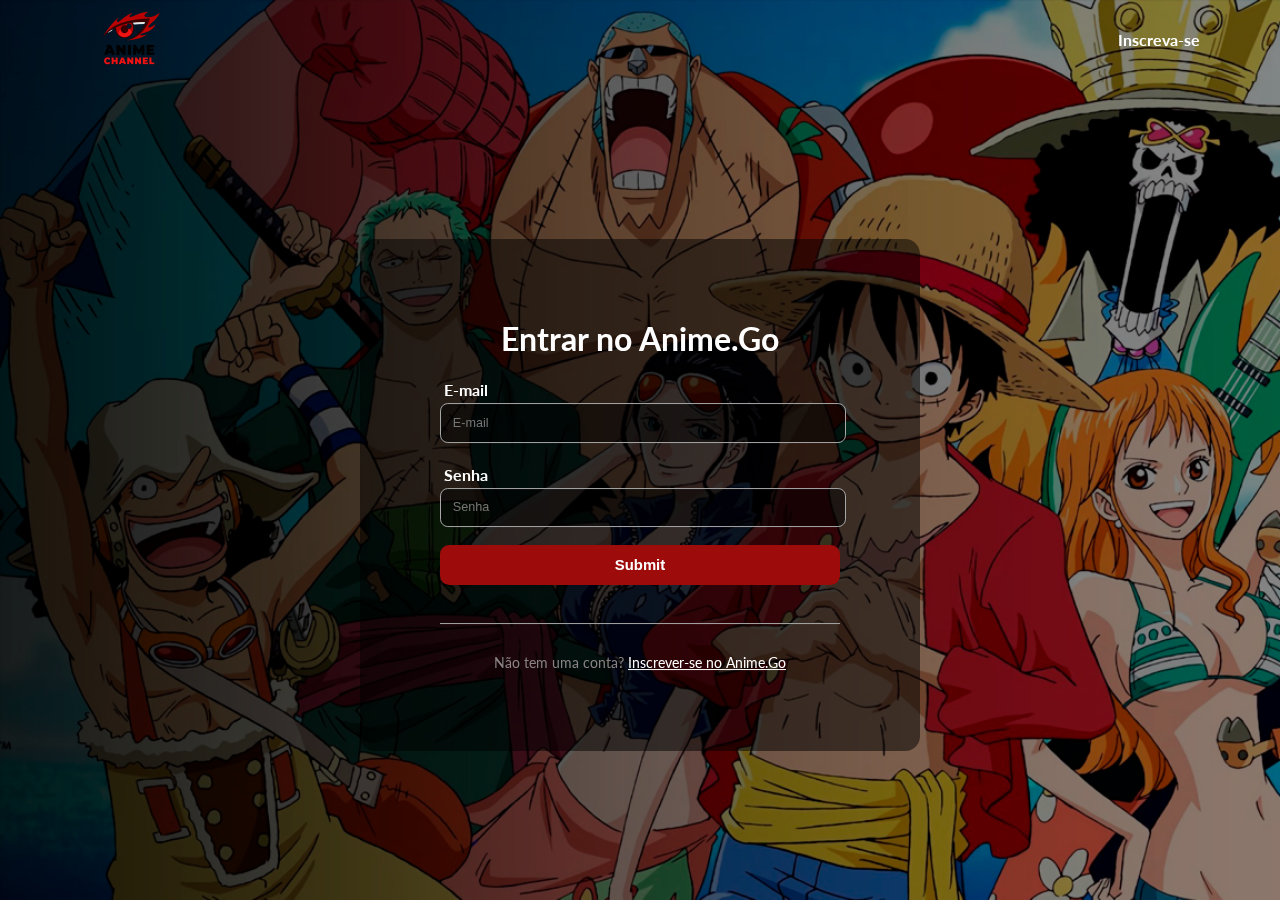
<file: index.html>
<!DOCTYPE html>
<html lang="pt-br">
<head>
    <meta charset="UTF-8">
    <meta name="viewport" content="width=device-width, initial-scale=1.0">
    <link rel="preconnect" href="https://fonts.googleapis.com">
    <link rel="preconnect" href="https://fonts.gstatic.com" crossorigin>
    <link href="https://fonts.googleapis.com/css2?family=Lato:wght@900&display=swap" rel="stylesheet">
    <link rel="stylesheet" href="navigation/assets/css/login-cadastro.css">
    <title>Login - Anime.Go</title>
</head>
<body>
    <div class="fundo-login">
        <div class="navbar">
            <div class="logo"><img src="navigation/assets/css/imagens/anime-logo.png" alt=""></div>
            <ul>
                <li><a href="navigation/cadastro.html">Inscreva-se</a></li>  
        </div>
    </div>

    <div id="navbar">

        <div class="titulo-navbar"><h1>Anime.Go</h1></div>
        
        <ul type="none" >
            <li class="inscrevase-navbar"><a style="color: white; text-decoration: none;" href="navigation/cadastro.php">Inscreva-se</a></li>
        </ul>

    </div>

    <div id="tela-login">

        <form action="navigation/login.php">

            <h1 class="titulo-login">Entrar no Anime.Go</h1>
            <br>

            <div class="email-login">E-mail </div>
                <input class="input-tela-login" type="text" id="email" name="email" placeholder="E-mail">
                <br><br>

            <div class="senha-login">Senha</div>
                <input class="input-tela-login" type="password" id="senha" name="senha" placeholder="Senha">
                <br><br>

            <input class="botao-tela-login" type="submit" href="navigation/home.html"></input>
            <br><br>
            <hr>

            <div class="inscrevase">
                <p>Não tem uma conta? <a style="color: white;" href="navigation/cadastro.php"> Inscrever-se no Anime.Go</a> </p>
            </div>

        </form>

    </div>
</body>
</html>
</file>
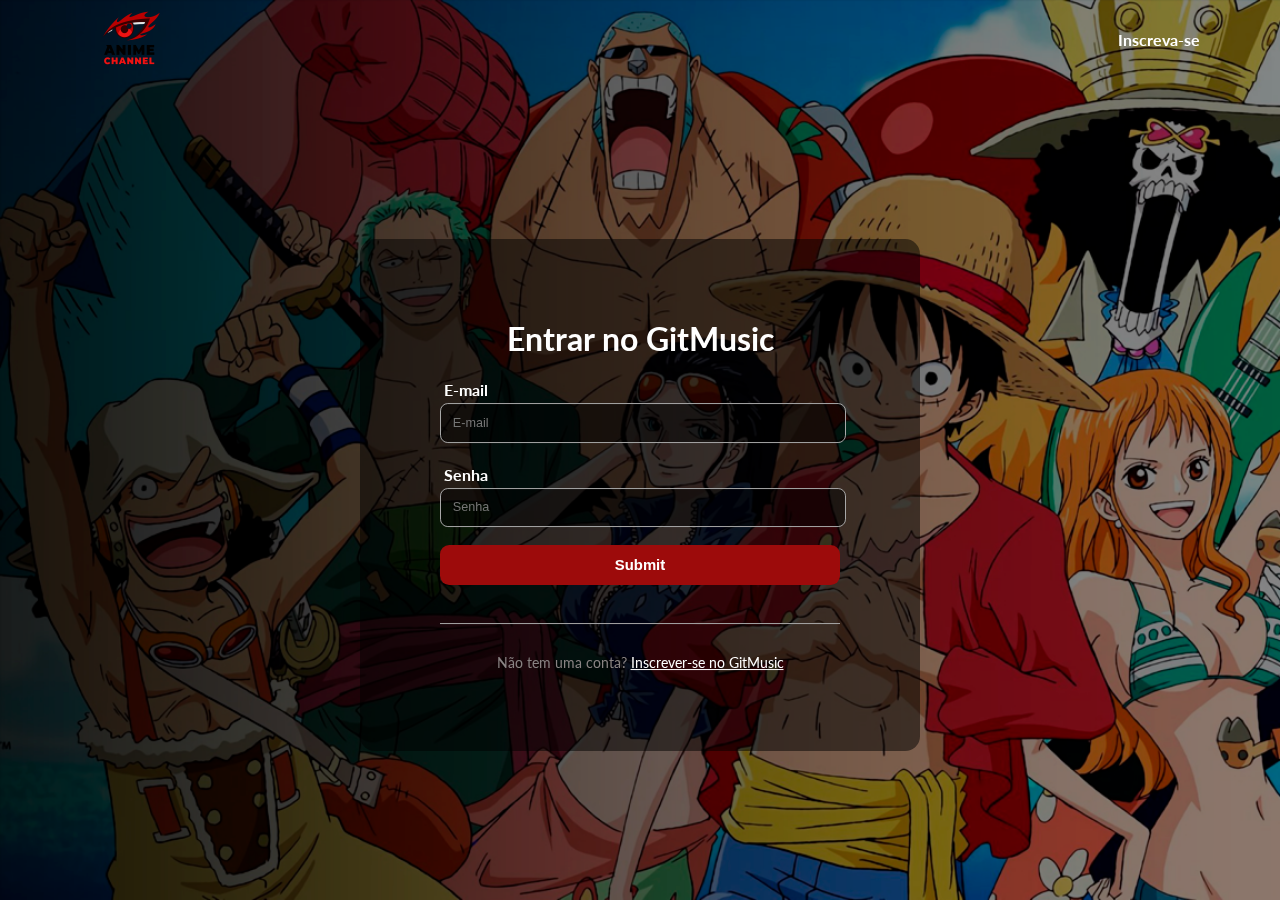
<file: navigation/index.html>
<!DOCTYPE html>
<html lang="pt-br">
<head>
    <meta charset="UTF-8">
    <meta name="viewport" content="width=device-width, initial-scale=1.0">
    <link rel="preconnect" href="https://fonts.googleapis.com">
    <link rel="preconnect" href="https://fonts.gstatic.com" crossorigin>
    <link href="https://fonts.googleapis.com/css2?family=Lato:wght@900&display=swap" rel="stylesheet">
    <link rel="stylesheet" href="assets/css/login-cadastro.css">
    <title>Login - Anime.Go</title>
</head>
<body>
    <div class="fundo-login">
        <div class="navbar">
            <div class="logo"><img src="assets/css/imagens/anime-logo.png" alt=""></div>
            <ul>
                <li><a href="cadastro.html">Inscreva-se</a></li>  
        </div>
    </div>

    <div id="navbar">

        <div class="titulo-navbar"><h1>GitMusic</h1></div>
        
        <ul type="none" >
            <li class="inscrevase-navbar"><a style="color: white; text-decoration: none;" href="cadastro.html">Inscreva-se</a></li>
        </ul>

    </div>

    <div id="tela-login">

        <form action="">

            <h1 class="titulo-login">Entrar no GitMusic</h1>
            <br>

            <div class="email-login">E-mail </div>
                <input class="input-tela-login" type="text" id="email" name="email" placeholder="E-mail">
                <br><br>

            <div class="senha-login">Senha</div>
                <input class="input-tela-login" type="password" id="senha" name="senha" placeholder="Senha">
                <br><br>

            <input class="botao-tela-login" type="submit" ></input>
            <br><br>
            <hr>

            <div class="inscrevase">
                <p>Não tem uma conta? <a style="color: white;" href="cadastro.html"> Inscrever-se no GitMusic</a> </p>
            </div>

        </form>

    </div>
</body>
</html>
</file>
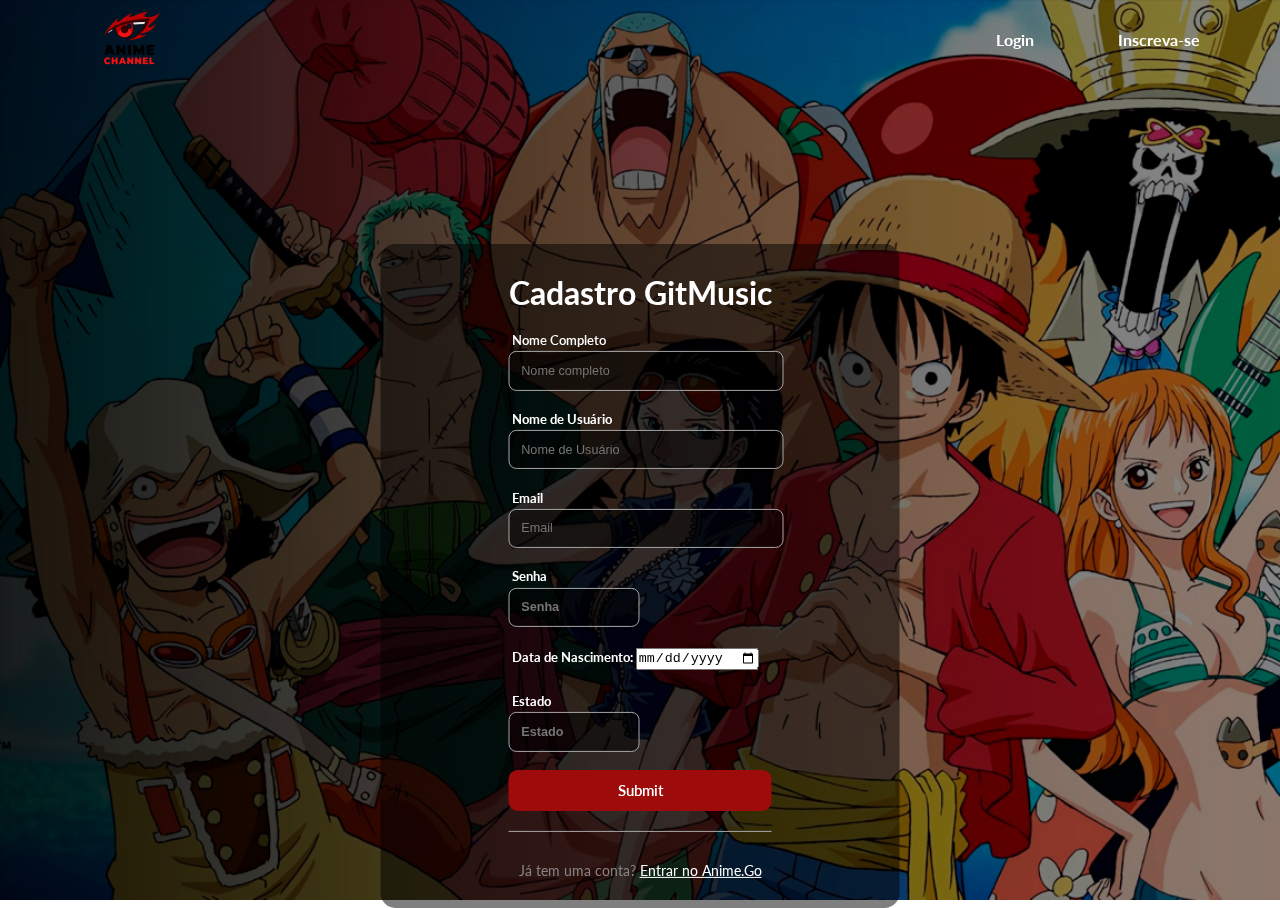
<file: cadastro.html>
<!DOCTYPE html>
<html lang="pt-br">
<head>
    <meta charset="UTF-8">
    <meta name="viewport" content="width=device-width, initial-scale=1.0">
    <link rel="preconnect" href="https://fonts.googleapis.com">
    <link rel="preconnect" href="https://fonts.gstatic.com" crossorigin>
    <link href="https://fonts.googleapis.com/css2?family=Lato:wght@900&display=swap" rel="stylesheet">
    <link rel="stylesheet" href="assets/css/login-cadastro.css">
    <title>Cadastro - Anime.Go</title>
</head>
<body>
    <div class="fundo-cadastro">
        <div class="navbar">
            <div class="logo"><img src="assets/css/imagens/anime-logo.png" alt=""></div>
            <ul>
                <li><a href="index.html">Login</a></li>
                <li><a href="cadastro.html">Inscreva-se</a></li>
                
        </div>
    </div>

    <div id="tela-cadastro">

        <div class="titulo-caixa-cadastro"><h1>Cadastro GitMusic</h1></div><br>
        
        <form>
            <div class="nome-completo">Nome Completo</div>
                <input class="input-tela-cadastro" type="text" name="nome" placeholder="Nome completo" required> 
                <br><br>

            <div class="nome-de-usuario">Nome de Usuário</div>
                <input  class="input-tela-cadastro" type="text" id="nome_usuario" name="nome_usuario" placeholder="Nome de Usuário" required> 
                <br><br>

            <div class="email-usuário">Email</div>
                <input  class="input-tela-cadastro" type="text" id="email" name="email" placeholder="Email" required>
            <br><br>

            <div class="senha-usuario">Senha <br></div>
                <input class="input-senha-cadastro" type="password" id="senha" name="senha" placeholder="Senha" required><br><br>
            
            <div class="data-nasc" >
                Data de Nascimento: 
                <input type="date" name="data_nascimento" name="data_nascimento" required>   
            </div> <br>

            <div class="estado-usuario">Estado <br></div>
                <input class="input-senha-cadastro" type="text" id="estado" name="estado" placeholder="Estado" required><br><br>
            
            <input class="botao-tela-cadastro" type="submit" name="submit" id="submit">
            <br>
            <hr>
    
            <div class="logar">
                <p>Já tem uma conta? <a style="color: white;" href="index.html"> Entrar no Anime.Go</a> </p>
            </div>
    
    
        </form>
    </div>

    
</body>
</html>
</file>
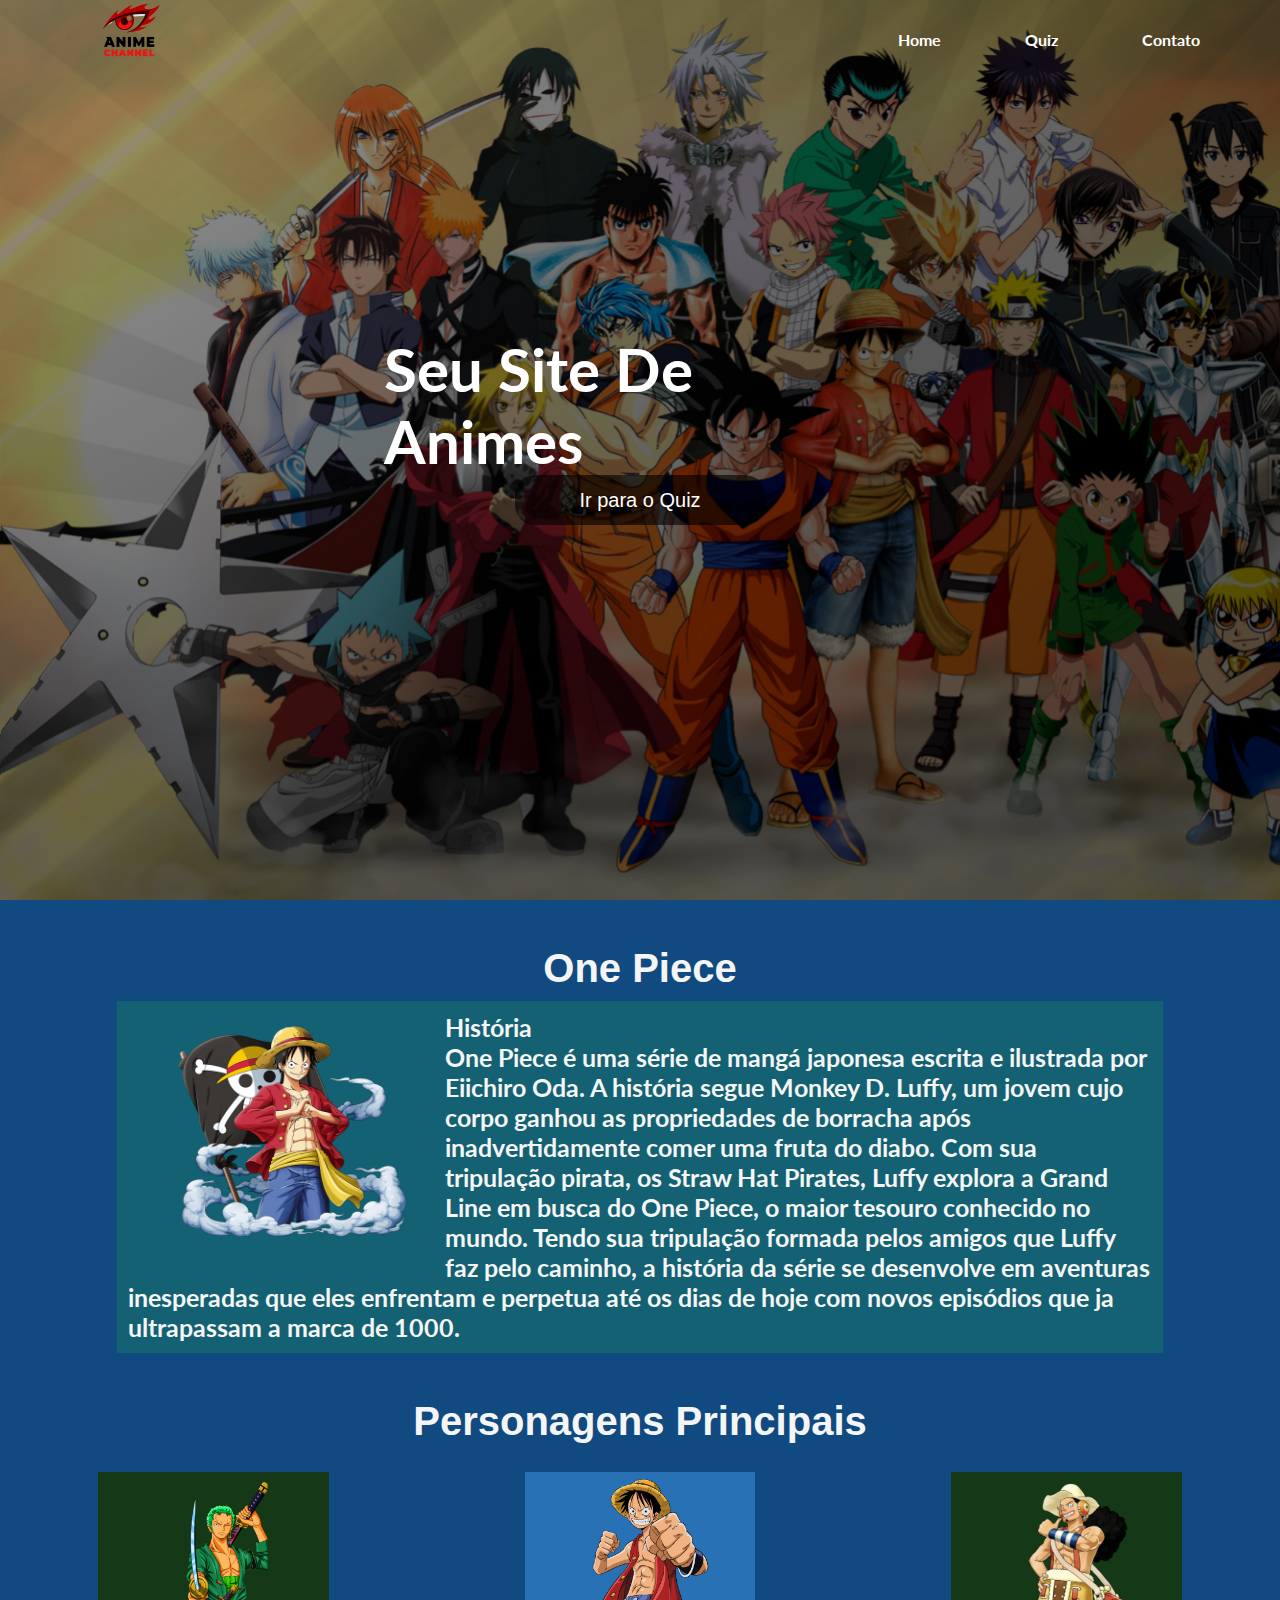
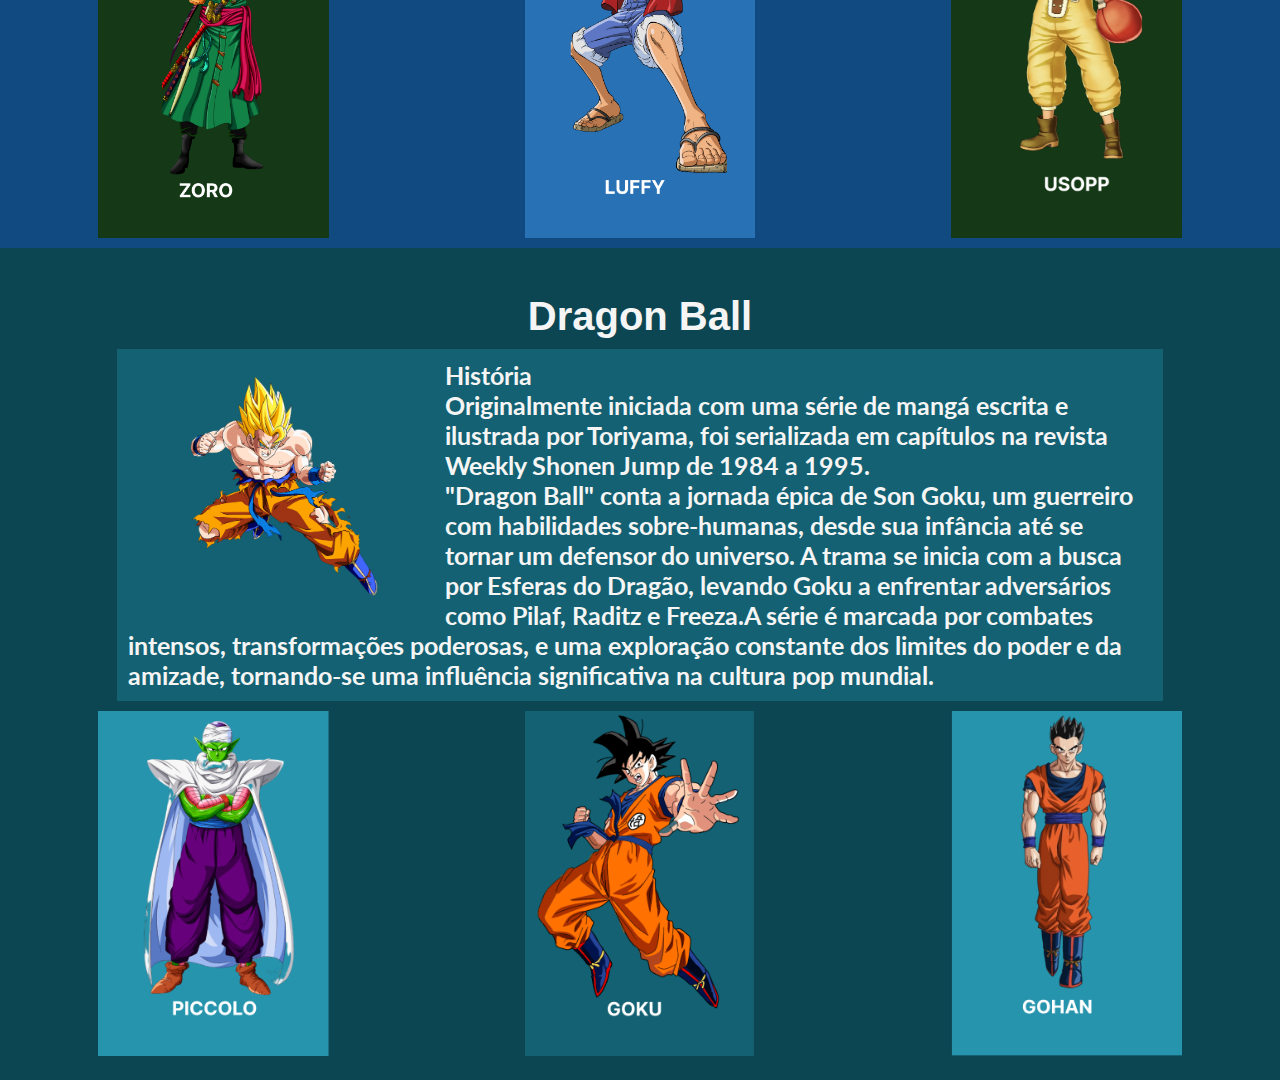
<file: home.html>
<!DOCTYPE html>
<html lang="pt-br">
<head>
    <meta charset="UTF-8">
    <meta name="viewport" content="width=device-width, initial-scale=1.0">
    <link rel="stylesheet" href="assets/css/style.css">
    <link rel="preconnect" href="https://fonts.googleapis.com">
    <link rel="preconnect" href="https://fonts.gstatic.com" crossorigin>
    <link href="https://fonts.googleapis.com/css2?family=Lato:wght@900&display=swap" rel="stylesheet">
    <title>Anime.Go</title>
</head>
<body>
    <div class="fundo-site">
        <div class="navbar">
            <div class="logo"><a href="home.html"><img src="assets/css/imagens/anime-logo.png" alt=""></a></div>
            <ul>
                <li><a href="home.html">Home</a></li>
                <li><a href="quiz.html">Quiz</a></li>
                <li><a href="contato.html">Contato</a></li>
            </ul>
        </div>
        <div class="area-principal">
            <h1>Seu Site De Animes</h1>
            <a href="quiz.html"><button>Ir para o Quiz</button></a>

        </div>
       
    </div>
   
    <div class="fundo-one-piece">   

        <div class="title">
            <br><br>
            <h1>One Piece</h1>
        </div>

        <div class="main-box">
            <img src="assets/css/imagens/luffy-index.png" alt="One Piece">
            <b><p>História<br>
            One Piece é uma série de mangá japonesa escrita e ilustrada por Eiichiro Oda. A história segue Monkey D. Luffy, um jovem cujo corpo ganhou as propriedades de borracha após inadvertidamente comer uma fruta do diabo. Com sua tripulação pirata, os Straw Hat Pirates, Luffy explora a Grand Line em busca do One Piece, o maior tesouro conhecido no mundo.
            Tendo sua tripulação formada pelos amigos que Luffy faz pelo caminho, a história da série se desenvolve em aventuras inesperadas que eles enfrentam e perpetua até os dias de hoje com novos episódios que ja ultrapassam a marca de 1000.</p></b>
        </div>

        <div class="title">
            <br><br>
            <h1>Personagens Principais</h1>
        </div><br>

        
        <div class="container">
            <div class="character-box character-box-zoro">
                <img src="assets/css/imagens/zoro-painel.png" alt="Zoro">
                <p></p>
            </div>

            <div class="character-box character-box-luffy">
                <img src="assets/css/imagens/luffy-painel.png" alt="Luffy">
                <p></p>
            </div>

            <div class="character-box character-box-usop">
                <img src="assets/css/imagens/usopp-painel.png" alt="Usop">
                <p></p>
            </div>
        </div>
    
    </div>
    
    <div class="fundo-dragon-ball">   

        <div class="title">
            <br><br>
            <h1>Dragon Ball</h1>
        </div>

        <div class="main-box">
            <img src="assets/css/imagens/goku-fera.png" alt="One Piece">
            <b><p> História <br>
                Originalmente iniciada com uma série de mangá escrita e ilustrada por Toriyama, foi serializada em capítulos na revista Weekly Shonen Jump de 1984 a 1995.<br> "Dragon Ball" conta a jornada épica de Son Goku, um guerreiro com habilidades sobre-humanas, desde sua infância até se tornar um defensor do universo. A trama se inicia com a busca por Esferas do Dragão, levando Goku a enfrentar adversários como Pilaf, Raditz e Freeza.A série é marcada por combates intensos, transformações poderosas, e uma exploração constante dos limites do poder e da amizade, tornando-se uma influência significativa na cultura pop mundial.</p></b>
        </div>
        
        <div class="container">
            <div class="character-box character-box-Piccolo">
                <img src="assets/css/imagens/piccolo-painel.png" alt="Piccolo">
                <p></p>
            </div>

            <div class="character-box character-box-Goku">
                <img src="assets/css/imagens/goku-painel.png" alt="Goku">
                <p></p>
            </div>

            <div class="character-box character-box-Gohan">
                <img src="assets/css/imagens/gohan-painel.png" alt="Gohan">
                <p></p>
            </div>
        </div>
    
    </div>
</body>
</html>
</file>
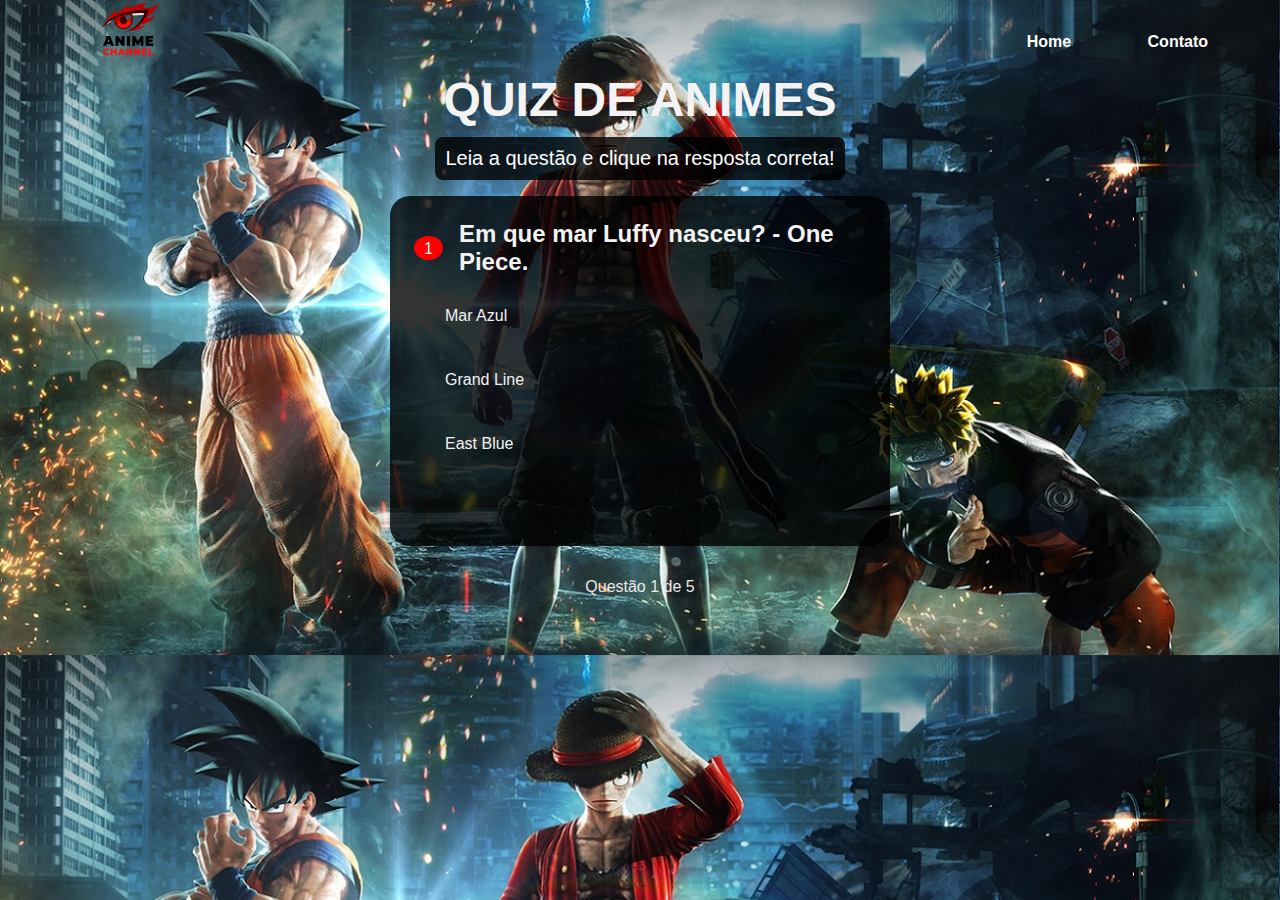
<file: quiz.html>
<!DOCTYPE html>
<html lang="pt-br">
<head>
    <link rel="icon" href="images/favicon.png" />
    <meta charset="UTF-8">
    <meta http-equiv="X-UA-Compatible" content="IE=edge">
    <meta name="viewport" content="width=device-width, initial-scale=1.0">
    <link rel="preconnect" href="https://fonts.googleapis.com">
    <link rel="preconnect" href="https://fonts.gstatic.com" crossorigin>
    <link href="https://fonts.googleapis.com/css2?family=Lato:wght@900&display=swap" rel="stylesheet">
    <title>Quiz de Animes</title>
    <link rel="stylesheet" href="assets/css/quiz.css" />
</head>
<body>
    <div class="navbar">
        <div class="logo"><a href="index.html"><img src="assets/css/imagens/anime-logo.png" alt=""></a></div>
        <ul>
            <li><a href="home.html">Home</a></li>
            <li><a href="contato.html">Contato</a></li>
        </ul>
    </div>

    <main class="tela-principal">
           

        <section class='conteudos'>

            <h1>QUIZ DE ANIMES</h1>

            <article class='centro' id='instrucoes'>
                Leia a questão e clique na resposta correta!
            </article>

            <article class='questoes'>
                
                <header class='questao'>
                    <span id='numQuestao'></span>
                    <h2 id='pergunta'></h2>
                </header>

                <div class='corpo'>
                    <ol type='A' id='alternativas'>
                        <li id='a' value='1A' class='respostas' onClick='verificarSeAcertou(this, this)'></li>
                        <li id='b' value='1B' class='respostas' onClick='verificarSeAcertou(this, this)'></li>
                        <li id='c' value='1C' class='respostas' onClick='verificarSeAcertou(this, this)'></li>
                        
                </div>
            </article>
            
            <article id='aviso'>Questão <span id='numero'></span> de <span id='total'></span></article>
            
        </section>

        
    </main>

<!-- JS externo -->
<script src="assets/script/script.js"></script>

</body>
</html>
</file>
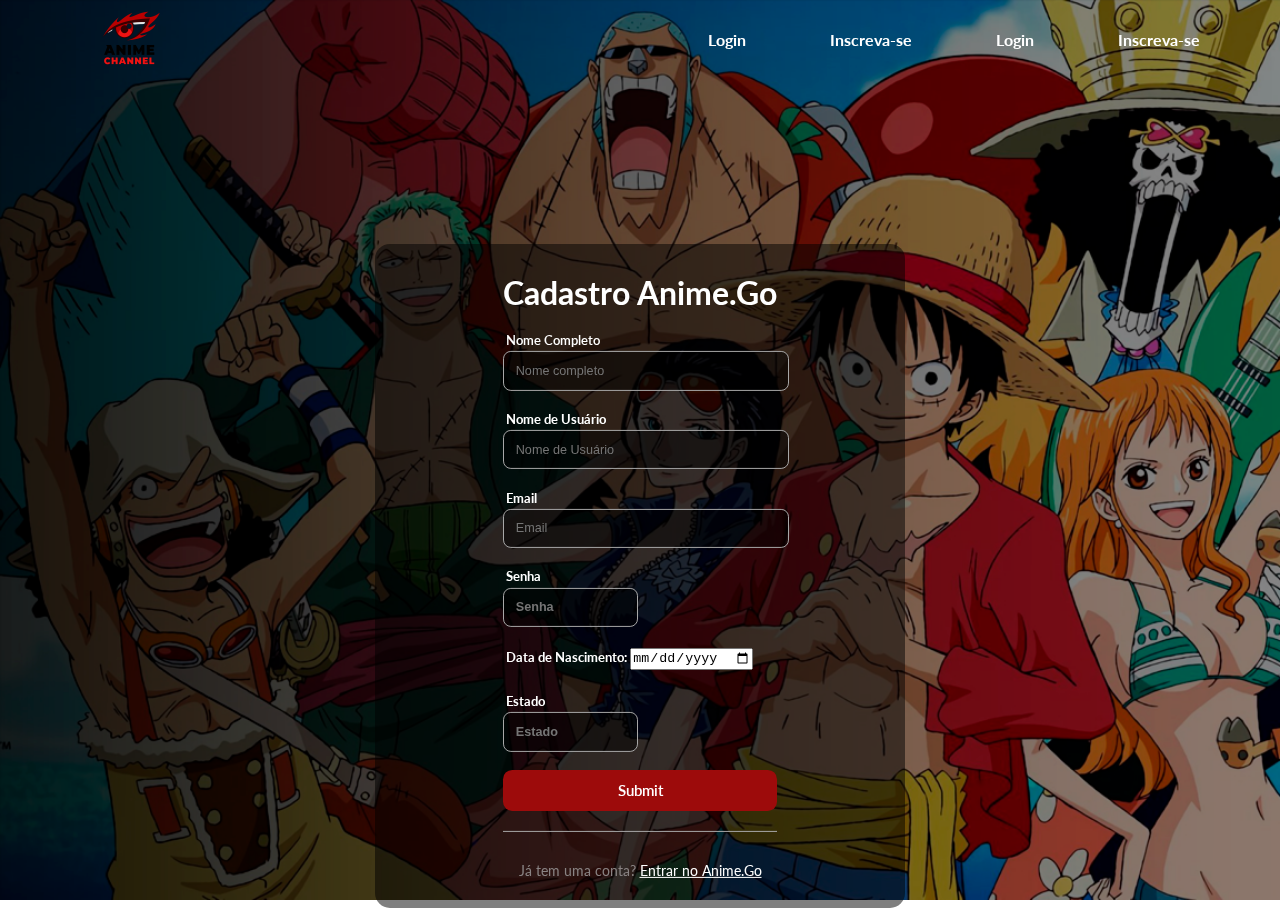
<file: navigation/cadastro.html>
<!DOCTYPE html>
<html lang="pt-br">
<head>
    <meta charset="UTF-8">
    <meta name="viewport" content="width=device-width, initial-scale=1.0">
    <link rel="preconnect" href="https://fonts.googleapis.com">
    <link rel="preconnect" href="https://fonts.gstatic.com" crossorigin>
    <link href="https://fonts.googleapis.com/css2?family=Lato:wght@900&display=swap" rel="stylesheet">
    <link rel="stylesheet" href="assets/css/login-cadastro.css">
    <title>Cadastro - Anime.Go</title>
</head>
<body>
    <div class="fundo-cadastro">
        <div class="navbar">
            <div class="logo"><img src="assets/css/imagens/anime-logo.png" alt=""></div>
            <ul>

                <li><a href="login.php">Login</a></li>
                <li><a href="cadastro.php">Inscreva-se</a></li>

                <li><a href="../index.html">Login</a></li>
                <li><a href="cadastro.html">Inscreva-se</a></li>
            </ul>
        </div>
    </div>

    <div id="tela-cadastro">

        <div class="titulo-caixa-cadastro"><h1>Cadastro Anime.Go</h1></div><br>
        
        <form action="cadastro.php">
            <div class="nome-completo">Nome Completo</div>
                <input class="input-tela-cadastro" type="text" name="nome" placeholder="Nome completo" required> 
                <br><br>

            <div class="nome-de-usuario">Nome de Usuário</div>
                <input  class="input-tela-cadastro" type="text" id="nome_usuario" name="nome_usuario" placeholder="Nome de Usuário" required> 
                <br><br>

            <div class="email-usuário">Email</div>
                <input  class="input-tela-cadastro" type="text" id="email" name="email" placeholder="Email" required>
            <br><br>

            <div class="senha-usuario">Senha <br></div>
                <input class="input-senha-cadastro" type="password" id="senha" name="senha" placeholder="Senha" required><br><br>
            
            <div class="data-nasc" >
                Data de Nascimento: 
                <input type="date" name="data_nascimento" name="data_nascimento" required>   
            </div> <br>

            <div class="estado-usuario">Estado <br></div>
                <input class="input-senha-cadastro" type="text" id="estado" name="estado" placeholder="Estado" required><br><br>
            
            <input class="botao-tela-cadastro" type="submit" name="submit" id="submit" href="../index.html">
            <br>
            <hr>
    
            <div class="logar">
                <p>Já tem uma conta? <a style="color: white;" href="../index.html"> Entrar no Anime.Go</a> </p>
            </div>
    
    
        </form>
    </div>

    
</body>
</html>
</file>
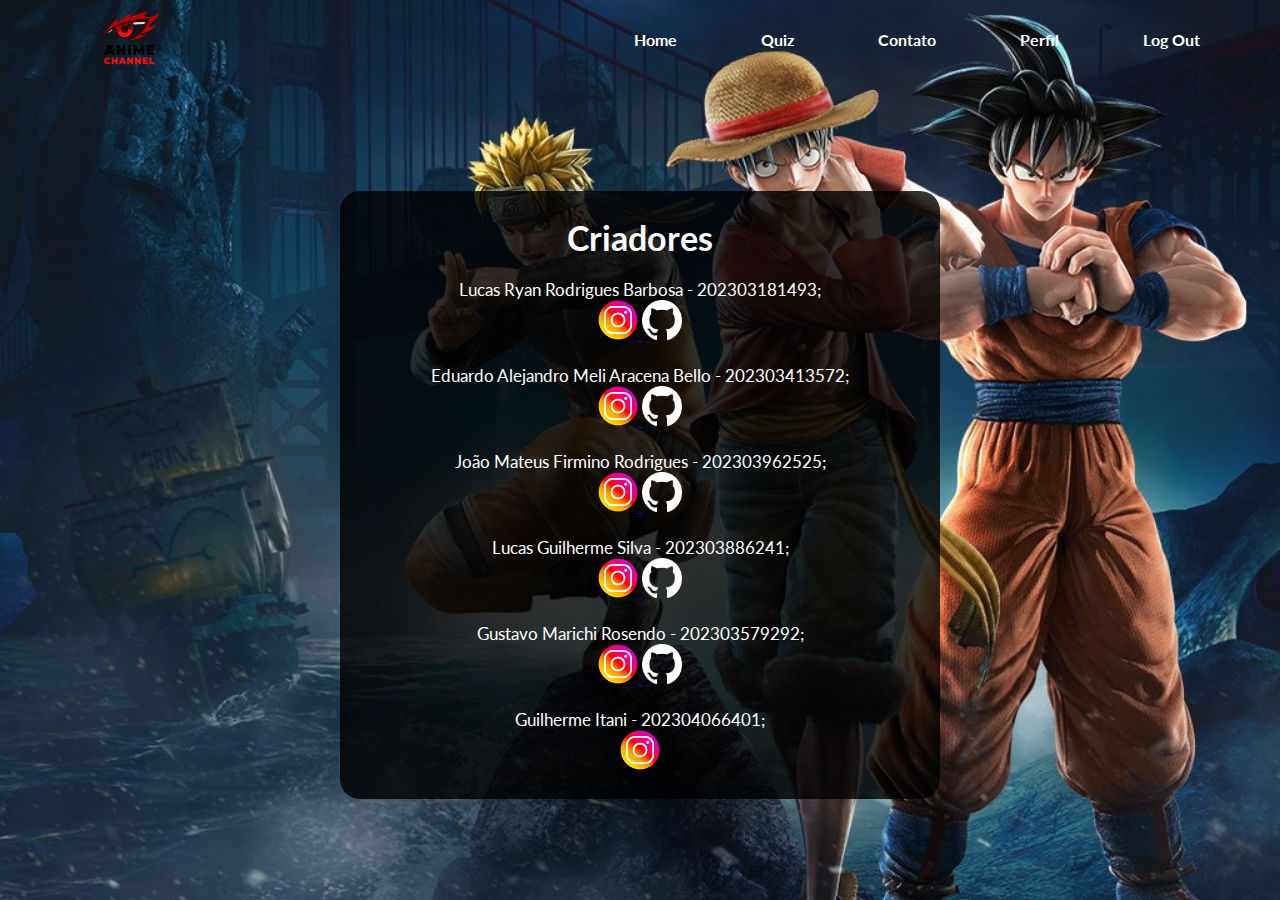
<file: navigation/contato.html>
<!DOCTYPE html>
<html lang="pt-br">
<head>
    <meta charset="UTF-8">
    <meta name="viewport" content="width=device-width, initial-scale=1.0">
    <link rel="stylesheet" href="assets/css/contato.css">
    <link rel="preconnect" href="https://fonts.googleapis.com">
    <link rel="preconnect" href="https://fonts.gstatic.com" crossorigin>
    <link href="https://fonts.googleapis.com/css2?family=Lato:wght@900&display=swap" rel="stylesheet">
    <title>Contato</title>
</head>
<body>
    <?php include 'verify_session.php'; ?>
    <div class="fundo-contato">
        <div class="navbar">
            <div class="logo"><a href="home.html"><img src="assets/css/imagens/anime-logo.png" alt=""></a></div>
            <ul>
                <li><a href="home.html">Home</a></li>
                <li><a href="quiz.html">Quiz</a></li>
                <li><a href="contato.html">Contato</a></li>
                <li><a href="perfil.html">Perfil</a></li>
                <li><a href="logout.php">Log Out</a></li>
            </ul>
        </div>
        <div class="area-contato">
            <h1>Criadores</h1>
             <br>
            <p>Lucas Ryan Rodrigues Barbosa - 202303181493;</p> 
            <a href="https://instagram.com/_lucassryan?utm_source=qr">
                <img src="assets/css/imagens/logo-insta.png" width="40px" height="40px" alt="insta icon">
            </a>
            <a href="https://github.com/lucassryan">
                <img src="assets/css/imagens/logo-github.png" width="40px" height="40px" alt="insta icon">
            </a>
            <br>
            <br>
            <p>Eduardo Alejandro Meli Aracena Bello - 202303413572;</p> 
            <a href="https://instagram.com/edubello10?igshid=NzZlODBkYWE4Ng%3D%3D&utm_source=qr">
                <img src="assets/css/imagens/logo-insta.png" width="40px" height="40px" alt="insta icon">
            </a>
            <a href="https://github.com/edubello10">
                <img src="assets/css/imagens/logo-github.png" width="40px" height="40px" alt="insta icon">
            </a>
            <br>
            <br>
            <p>João Mateus Firmino Rodrigues - 202303962525;</p> 
            <a href="https://www.instagram.com/jowbarista/?utm_source=ig_web_button_share_sheet&igshid=OGQ5ZDc2ODk2ZA==">
                <img src="assets/css/imagens/logo-insta.png" width="40px" height="40px" alt="insta icon">
            </a>
            <a href="https://github.com/KohiJow">
                <img src="assets/css/imagens/logo-github.png" width="40px" height="40px" alt="insta icon">
            </a>
            <br>
            <br>
            <p>Lucas Guilherme Silva - 202303886241;</p> 
            <a href="https://instagram.com/luucascps_019?igshid=YTQwZjQ0NmI0OA%3D%3D&utm_source=qr">
                <img src="assets/css/imagens/logo-insta.png" width="40px" height="40px" alt="insta icon">
            </a>
            <a href="https://github.com/Lucascps019">
                <img src="assets/css/imagens/logo-github.png" width="40px" height="40px" alt="insta icon">
            </a>
            <br>
            <br>
            <p>Gustavo Marichi Rosendo - 202303579292;</p> 
            <a href="https://www.instagram.com/otgsuuvamr/?utm_source=ig_web_button_share_sheet&igshid=OGQ5ZDc2ODk2ZA==">
                <img src="assets/css/imagens/logo-insta.png" width="40px" height="40px" alt="insta icon">
            </a>
            <a href="https://github.com/IamNotRose">
                <img src="assets/css/imagens/logo-github.png" width="40px" height="40px" alt="insta icon">
            </a>
            <br>
            <br>
            <p>Guilherme Itani - 202304066401;</p> 
            <a href="https://www.instagram.com/guilherme_itani/?utm_source=ig_web_button_share_sheet&igshid=OGQ5ZDc2ODk2ZA==">
                <img src="assets/css/imagens/logo-insta.png" width="40px" height="40px" alt="insta icon">
            </a>
            
            
            
            

        </div>
    </div>
</body>
</html>
</file>
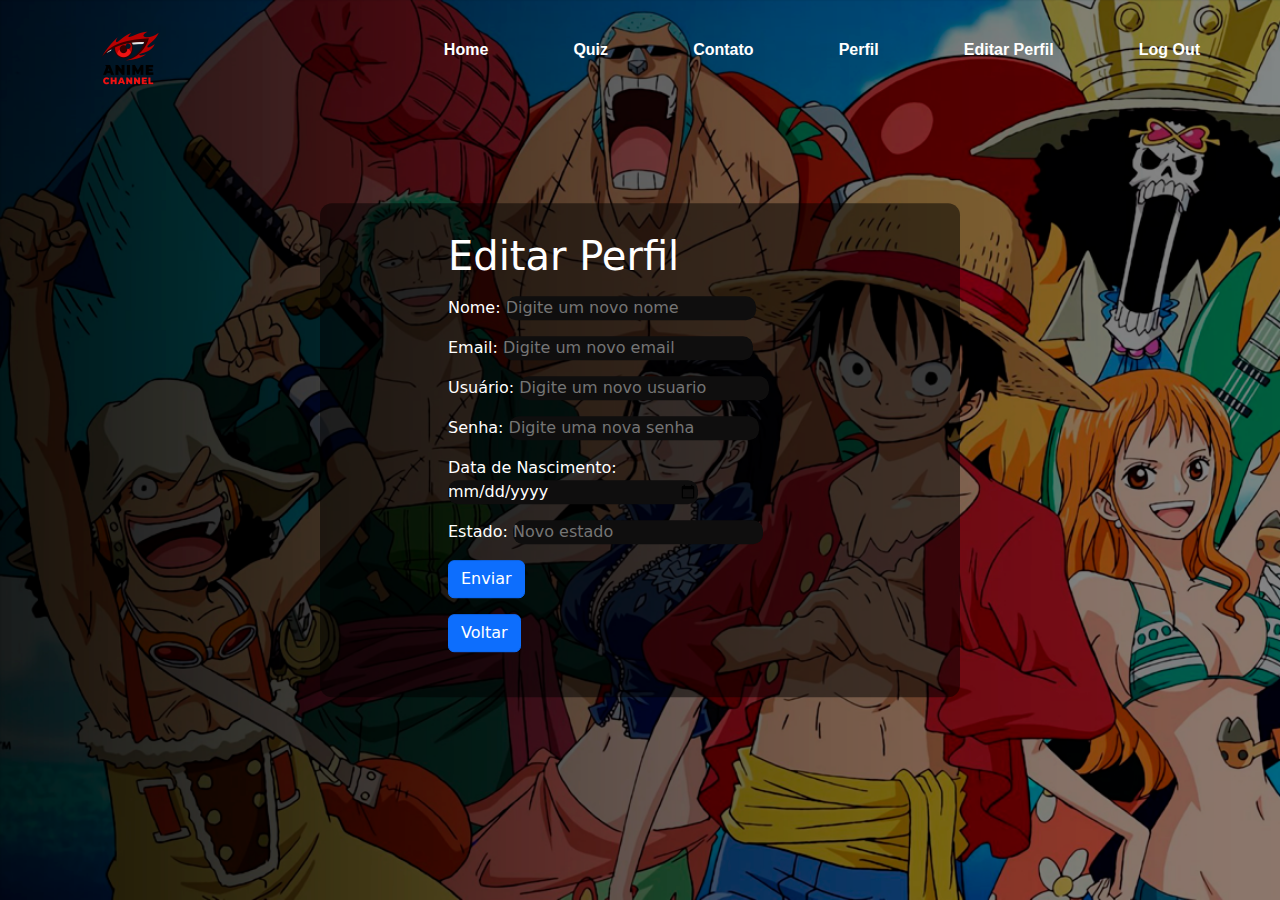
<file: navigation/editar-perfil.html>
<!doctype html>
<html lang="pt-br">
  <head>
    <meta charset="utf-8">
    <meta name="viewport" content="width=device-width, initial-scale=1">
    <title>Meu Perfil</title>
    <link rel="stylesheet" href="assets/css/perfil.css">
    <link href="https://cdn.jsdelivr.net/npm/bootstrap@5.3.2/dist/css/bootstrap.min.css" rel="stylesheet">
  </head>
  <body>
    <div class="fundo-perfil">
      <div class="navbar">
        <div class="logo"><a href="home.html"><img src="assets/css/imagens/anime-logo.png" alt=""></a></div>
        <ul>
            <li><a href="home.html">Home</a></li>
            <li><a href="quiz.html">Quiz</a></li>
            <li><a href="contato.html">Contato</a></li>
            <li><a href="perfil.html">Perfil</a></li>
            <li><a href="editar-perfil.html">Editar Perfil</a></li>
            <li><a href="logout.php">Log Out</a></li>
        </ul>
      </div>
        <div class="box-forms2">
          <form action="editar-perfil.php">
            <h1 class="mb-3">Editar Perfil</h1>
              <div class="mb-3">
                  <label>Nome:</label>
                  <input type="text" name="nome" placeholder="Digite um novo nome" id="nome" name='nome'>
              </div>
              <div class="mb-3">
                  <label>Email:</label>
                  <input type="text" name="email" placeholder="Digite um novo email" id="email" name='email'>
              </div>
              <div class="mb-3">
                  <label>Usuário:</label>
                  <input type="text" placeholder="Digite um novo usuario" id="user" name='user'>
              </div>
              <div class="mb-3">
                  <label>Senha:</label>
                  <input type="password" placeholder="Digite uma nova senha" id="senha" name='senha'>
              </div>
              <div class="mb-3">
                  <label>Data de Nascimento:</label>
                  <input type="date" id="nascimento" name='nascimento'>
              </div>
              <div class="mb-3">
                  <label>Estado:</label>
                  <input type="text" placeholder="Novo estado" id="estado" name='estado'>
              </div>
              <div class="mb-3">
                  <button type="submit" class="btn btn-primary">Enviar</button>
              </div>
              <div class="mb-3">
                  <button type="submit" class="btn btn-primary" id="voltar" name="voltar">Voltar</button>
              </div>
          </form>
        </div>
      <script src="https://cdn.jsdelivr.net/npm/bootstrap@5.3.2/dist/js/bootstrap.bundle.min.js"></script>
    </div>
  </body>
</html>
</file>
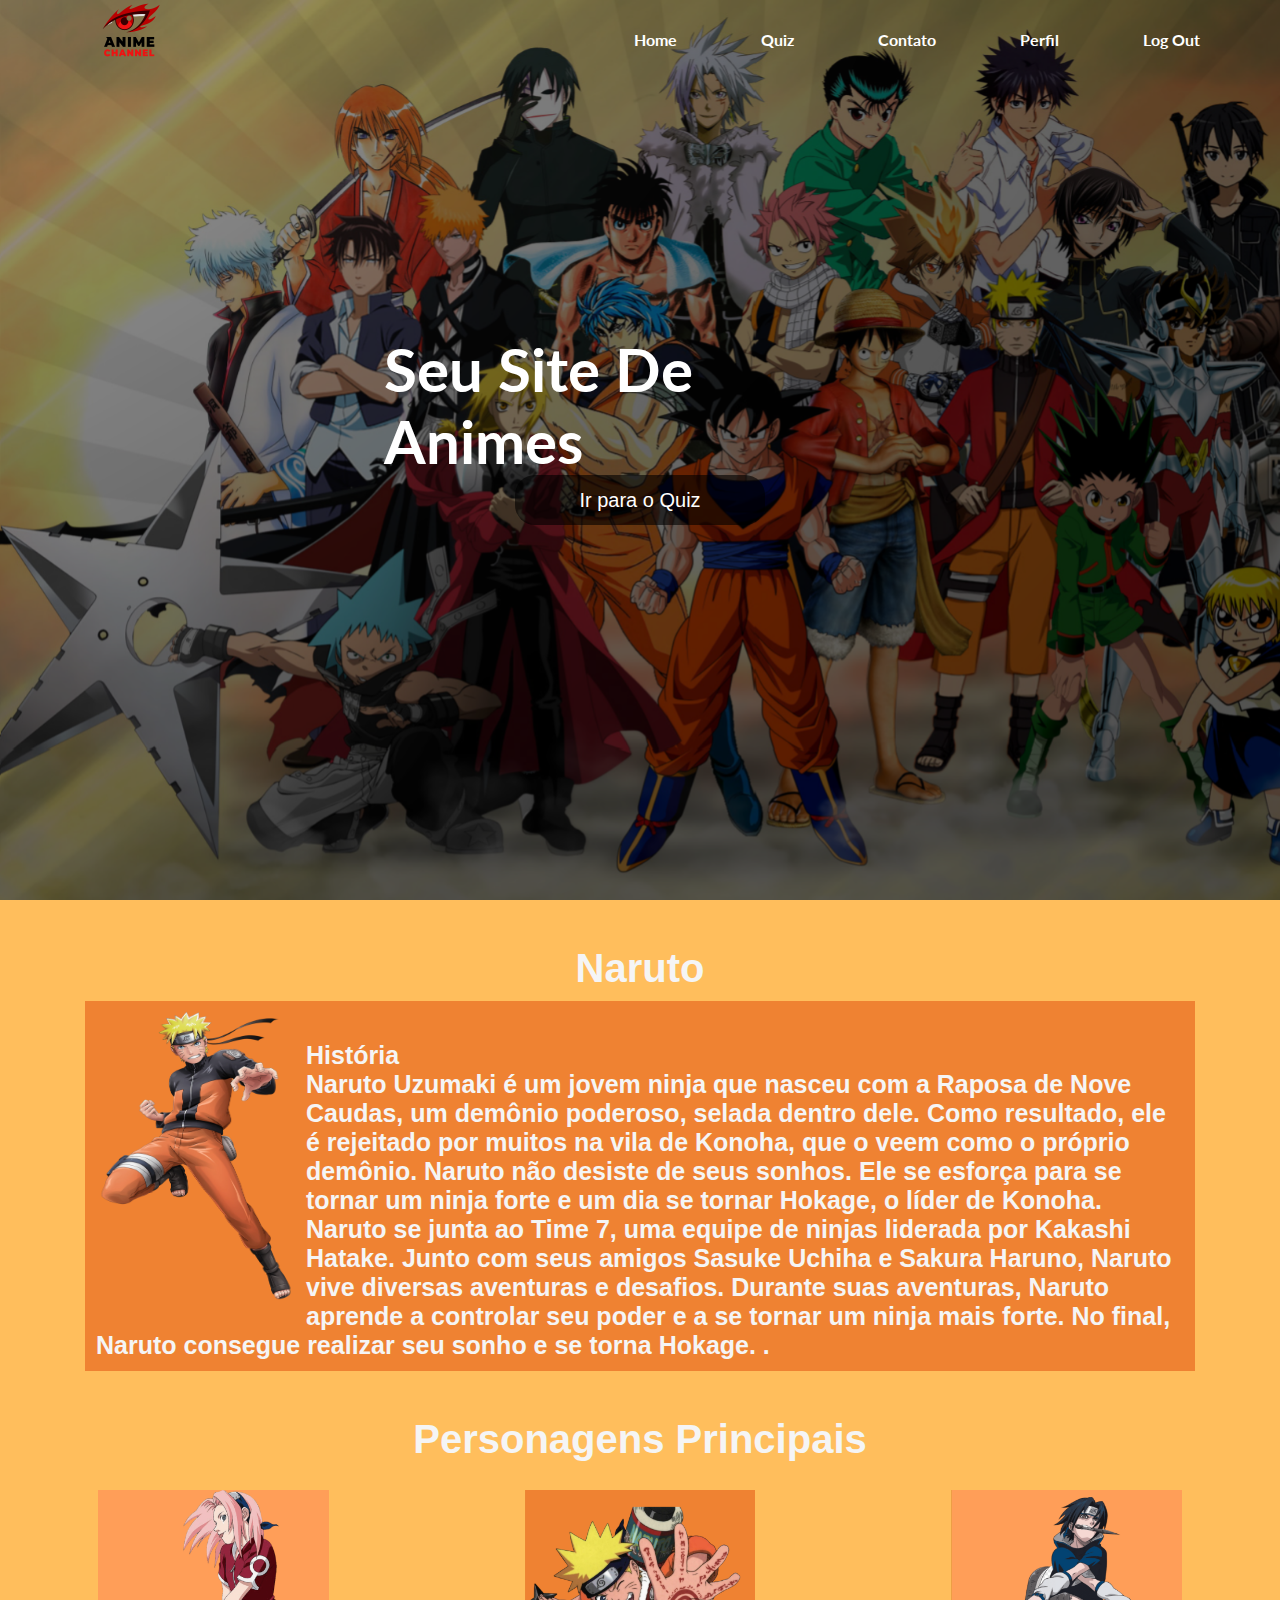
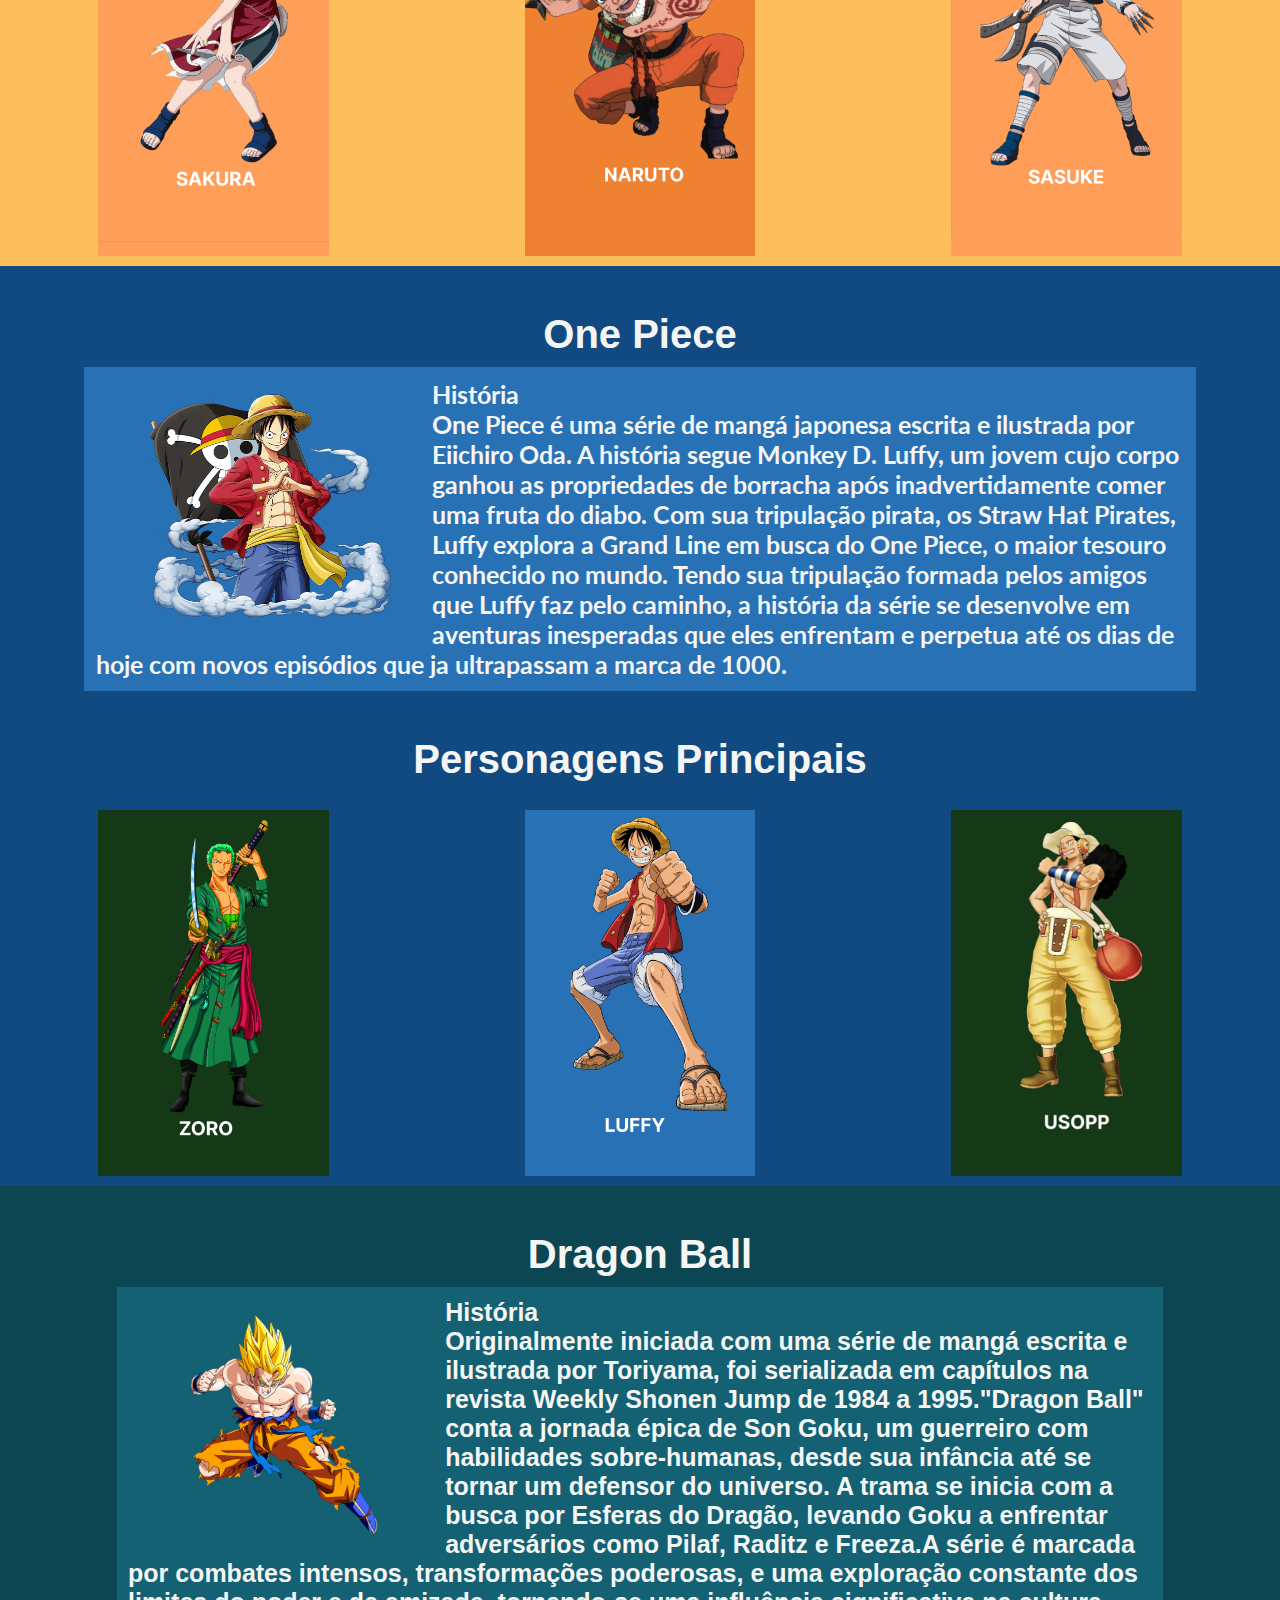
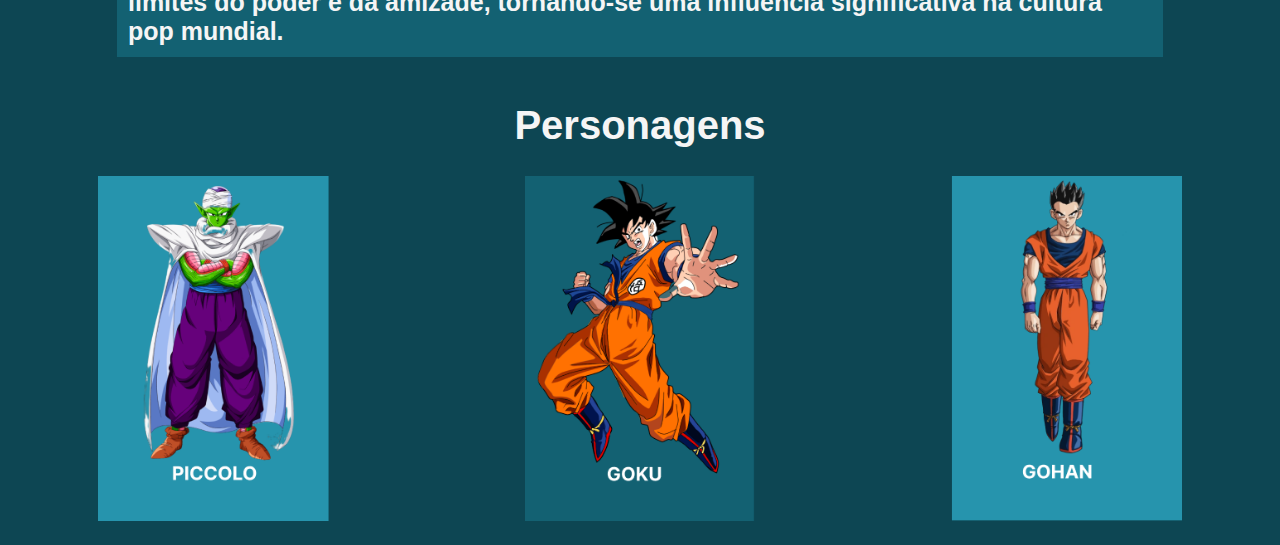
<file: navigation/home.html>
<!DOCTYPE html>
<html lang="pt-br">
<head>
    <meta charset="UTF-8">
    <meta name="viewport" content="width=device-width, initial-scale=1.0">
    <link rel="stylesheet" href="assets/css/style.css">
    <link rel="preconnect" href="https://fonts.googleapis.com">
    <link rel="preconnect" href="https://fonts.gstatic.com" crossorigin>
    <link href="https://fonts.googleapis.com/css2?family=Lato:wght@900&display=swap" rel="stylesheet">
    <title>Anime.Go</title>
</head>
<body>
    <?php include 'verify_session.php'; ?>
    <div class="fundo-site">
        <div class="navbar">
            <div class="logo"><a href="home.html"><img src="assets/css/imagens/anime-logo.png" alt=""></a></div>
            <ul>
                <li><a href="home.html">Home</a></li>
                <li><a href="quiz.html">Quiz</a></li>
                <li><a href="contato.html">Contato</a></li>
                <li><a href="perfil.html">Perfil</a></li>
                <li><a href="logout.php">Log Out</a></li>
            </ul>
        </div>
        <div class="area-principal">
            <h1>Seu Site De Animes</h1>
            <a href="quiz.html"><button>Ir para o Quiz</button></a>

        </div>
       
    </div>

    <div class="fundo-naruto">   

        <div class="title">
            <br><br>
            <h1>Naruto</h1>
        </div>

        <div class="main-box-naruto">
            <img src="assets/css/imagens/naruto-pag-princ.png" alt="Naruto">
            <br>
            <b><p>História<br>
                Naruto Uzumaki é um jovem ninja que nasceu com a Raposa de Nove Caudas, um demônio poderoso, selada dentro dele. Como resultado, ele é rejeitado por muitos na vila de Konoha, que o veem como o próprio demônio.
                Naruto não desiste de seus sonhos. Ele se esforça para se tornar um ninja forte e um dia se tornar Hokage, o líder de Konoha.
                Naruto se junta ao Time 7, uma equipe de ninjas liderada por Kakashi Hatake. Junto com seus amigos Sasuke Uchiha e Sakura Haruno, Naruto vive diversas aventuras e desafios.
                Durante suas aventuras, Naruto aprende a controlar seu poder e a se tornar um ninja mais forte. 
                No final, Naruto consegue realizar seu sonho e se torna Hokage.
               .</p></b>
        </div>

        <div class="title">
            <br><br>
            <h1>Personagens Principais</h1>
        </div><br>

        
        <div class="container">
            <div class="character-box character-box-sakura">
                <img src="assets/css/imagens/sakura-painel.png" alt="Sakura">
                <p></p>
            </div>

            <div class="character-box character-box-naruto">
                <img src="assets/css/imagens/naruto-painel.png" alt="Naruto">
                <p></p>
            </div>

            <div class="character-box character-box-sasuke">
                <img src="assets/css/imagens/sasuke-painel.png" alt="Sasuke">
                <p></p>
            </div>
        </div>
    
    </div>
    

   
    <div class="fundo-one-piece">   

        <div class="title">
            <br><br>
            <h1>One Piece</h1>
        </div>

        <div class="main-box-onepiece">
            <img src="assets/css/imagens/luffy-index.png" alt="One Piece">
            <b><p>História<br>
            One Piece é uma série de mangá japonesa escrita e ilustrada por Eiichiro Oda. A história segue Monkey D. Luffy, um jovem cujo corpo ganhou as propriedades de borracha após inadvertidamente comer uma fruta do diabo. Com sua tripulação pirata, os Straw Hat Pirates, Luffy explora a Grand Line em busca do One Piece, o maior tesouro conhecido no mundo.
            Tendo sua tripulação formada pelos amigos que Luffy faz pelo caminho, a história da série se desenvolve em aventuras inesperadas que eles enfrentam e perpetua até os dias de hoje com novos episódios que ja ultrapassam a marca de 1000.</p></b>
        </div>

        <div class="title">
            <br><br>
            <h1>Personagens Principais</h1>
        </div><br>

        
        <div class="container">
            <div class="character-box character-box-zoro">
                <img src="assets/css/imagens/zoro-painel.png" alt="Zoro">
                <p></p>
            </div>

            <div class="character-box character-box-luffy">
                <img src="assets/css/imagens/luffy-painel.png" alt="Luffy">
                <p></p>
            </div>

            <div class="character-box character-box-usop">
                <img src="assets/css/imagens/usopp-painel.png" alt="Usop">
                <p></p>
            </div>
        </div>
    
    </div>
    
    <div class="fundo-dragon-ball">   

        <div class="title">
            <br><br>
            <h1>Dragon Ball</h1>
        </div>

        <div class="main-box">
            <img src="assets/css/imagens/goku-fera.png" alt="One Piece">
            <b><p> História <br>
                Originalmente iniciada com uma série de mangá escrita e ilustrada por Toriyama, foi serializada em capítulos na revista Weekly Shonen Jump de 1984 a 1995."Dragon Ball" conta a jornada épica de Son Goku, um guerreiro com habilidades sobre-humanas, desde sua infância até se tornar um defensor do universo. A trama se inicia com a busca por Esferas do Dragão, levando Goku a enfrentar adversários como Pilaf, Raditz e Freeza.A série é marcada por combates intensos, transformações poderosas, e uma exploração constante dos limites do poder e da amizade, tornando-se uma influência significativa na cultura pop mundial.</p></b>
        </div>

        <div class="title">
            <br><br>
            <h1>Personagens</h1>
        </div><br>
        
        <div class="container">
            <div class="character-box character-box-Piccolo">
                <img src="assets/css/imagens/piccolo-painel.png" alt="Piccolo">
                <p></p>
            </div>

            <div class="character-box character-box-Goku">
                <img src="assets/css/imagens/goku-painel.png" alt="Goku">
                <p></p>
            </div>

            <div class="character-box character-box-Gohan">
                <img src="assets/css/imagens/gohan-painel.png" alt="Gohan">
                <p></p>
            </div>
        </div>
    
    </div>
</body>
</html>
</file>
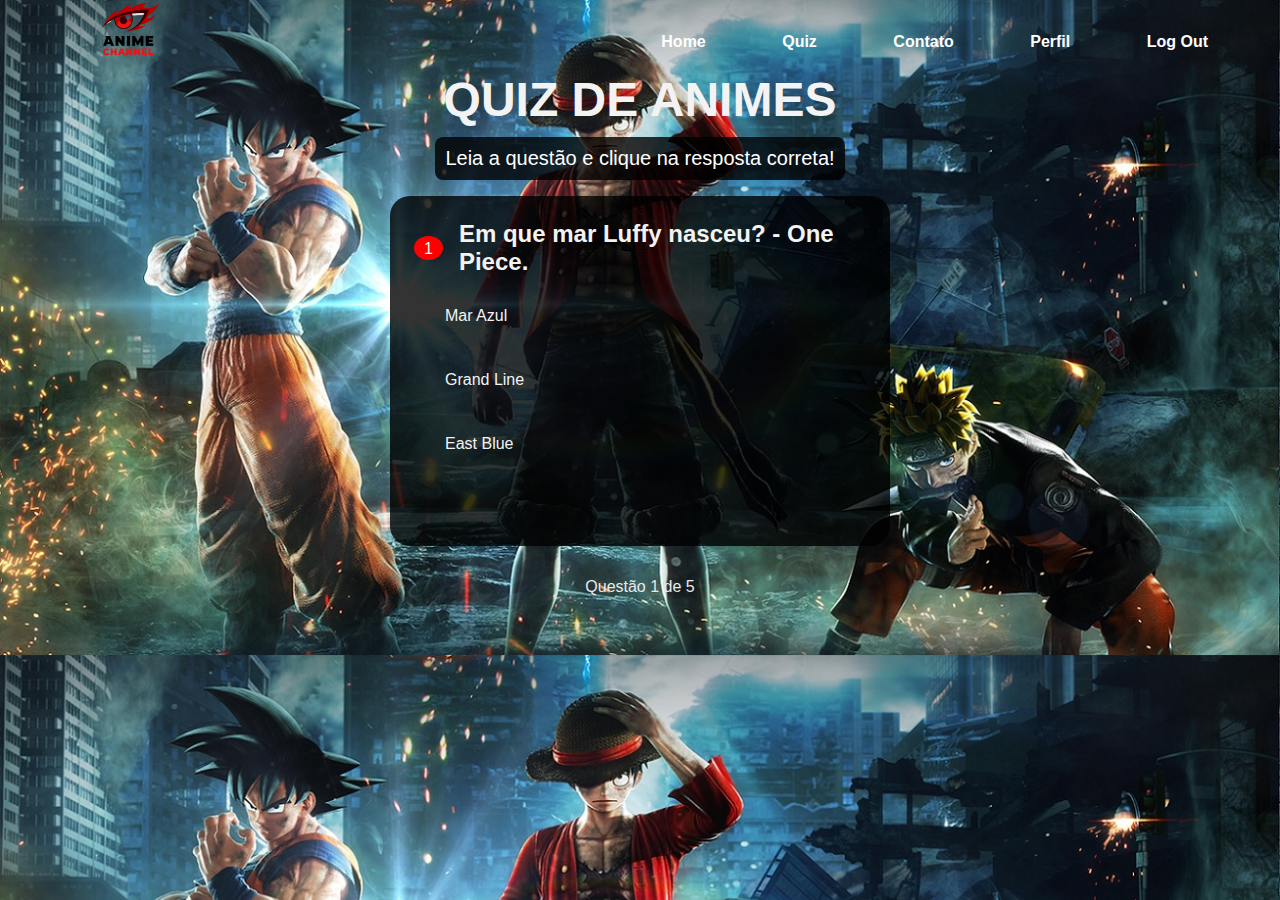
<file: navigation/quiz.html>
<!DOCTYPE html>
<html lang="pt-br">
<head>
    <link rel="icon" href="images/favicon.png" />
    <meta charset="UTF-8">
    <meta http-equiv="X-UA-Compatible" content="IE=edge">
    <meta name="viewport" content="width=device-width, initial-scale=1.0">
    <link rel="preconnect" href="https://fonts.googleapis.com">
    <link rel="preconnect" href="https://fonts.gstatic.com" crossorigin>
    <link href="https://fonts.googleapis.com/css2?family=Lato:wght@900&display=swap" rel="stylesheet">
    <title>Quiz de Animes</title>
    <link rel="stylesheet" href="assets/css/quiz.css" />
</head>
<body>
    <?php include 'verify_session.php'; ?>
    <div class="navbar">
        <div class="logo"><a href="home.html"><img src="assets/css/imagens/anime-logo.png" alt=""></a></div>
        <ul>
            <li><a href="home.html">Home</a></li>
            <li><a href="quiz.html">Quiz</a></li>
            <li><a href="contato.html">Contato</a></li>
            <li><a href="perfil.html">Perfil</a></li>
            <li><a href="logout.php">Log Out</a></li>
        </ul>
    </div>

    <main class="tela-principal">
           

        <section class='conteudos'>

            <h1>QUIZ DE ANIMES</h1>

            <article class='centro' id='instrucoes'>
                Leia a questão e clique na resposta correta!
            </article>

            <article class='questoes'>
                
                <header class='questao'>
                    <span id='numQuestao'></span>
                    <h2 id='pergunta'></h2>
                </header>

                <div class='corpo'>
                    <ol type='A' id='alternativas'>
                        <li id='a' value='1A' class='respostas' onClick='verificarSeAcertou(this, this)'></li>
                        <li id='b' value='1B' class='respostas' onClick='verificarSeAcertou(this, this)'></li>
                        <li id='c' value='1C' class='respostas' onClick='verificarSeAcertou(this, this)'></li>
                        
                </div>
            </article>
            
            <article id='aviso'>Questão <span id='numero'></span> de <span id='total'></span></article>
            
        </section>

        
    </main>

<!-- JS externo -->
<script src="assets/script/script.js"></script>

</body>
</html>
</file>
<file: navigation/assets/css/login-cadastro.css>
*{
    margin: 0;
    padding: 0;
}

/** BACKGROUND - PÁGINA DE LOGIN**/
.fundo-login{
    background:url(imagens/hero3.png);
    width: 100%;
    height: 100vh;
    position:fixed;
    background-size: cover;
}

.fundo-cadastro{
    background:url(imagens/hero3.png);
    width: 100%;
    height: 100vh;
    position:fixed;
    background-size: cover;
}

/* NAVBAR - LOGO E LINKS */
.navbar{
    height: 30px;
    padding:0.5px ;
    display: flex;
    align-items: center;
    justify-content: space-between;
}

.logo img{
    margin-left: 5em;
    margin-top:3em;
    width: 100px;
    cursor: pointer;
}

.navbar ul li{
    list-style: none;
    display: inline-block;
    margin-right:5em ;
    margin-top: 3em;
}

.navbar ul li a{
    text-decoration: none;
    color: #fff;
    font-family: 'Lato', sans-serif;
    font-weight: bold;
}
ul li a:hover{
    color: red;
    transition: 1s;

}

/*** TELA LOGIN ***/

#tela-login{
    background-color: rgba(0, 0, 0, 0.5);
    position: absolute;
    top: 55%;
    left: 50%;
    transform: translate(-50%, -50%);
    padding: 5em;
    border-radius: 0.93em;
    color: white;
    width: 400px;
 
}

.titulo-login{
    font-family: 'Lato', Arial, Helvetica, sans-serif;
    text-align: center;
}

.email-login{
    font-family: 'Lato';
    padding: 0.25em;
    font-size: 1em;
    font-weight: bold;

}

.senha-login{
    font-family: 'Lato';
    padding: 0.25em;
    font-size: 1em;
    font-weight: bold;

}

.input-tela-login{
    padding: 0.93em;
    border-radius: 0.62em;
    border: 1px solid #A7A7A7;
    outline: none;
    font-size: 0.79em;
    width: 95%;
    background-color: rgba(0, 0, 0, 0.5);
    color: white;
}

.botao-tela-login{
    background-color:#9d0b0b;
    padding: 0.79em;
    width: 100%;
    border-radius: 0.62em;
    color: white;
    font-family: 'Boston', Arial, Helvetica, sans-serif ;
    font-size: 0.93em;
    font-weight: 550;
    border: none;
    cursor: pointer;
}

.botao-tela-login:hover{
    background-color: red;

}

hr{
    position: relative;
    top: 20px;
    border: none;
    height: 0.087em;
    background: #A7A7A7;
    margin-bottom: 50px;
}

.inscrevase{
    text-align: center;
    color: #898383 ;
    font-size: 0.89em;
    font-family: 'Lato', sans-serif;
    
}

/** TELA CADASTRO **/
#tela-cadastro{
    background-color: rgba(0, 0, 0, 0.5);
    position: absolute;
    align-items: center;
    top: 64%;
    left: 50%;
    transform: translate(-50%, -50%);
    padding: 1.8em 8em;
    border-radius: 0.93em;
    color: white;  
}

.titulo-caixa-cadastro{
    font-family: 'Lato', Arial, Helvetica, sans-serif;
    text-align: center;
}

.nome-completo{
    font-family: 'Lato';
    padding: 0.25em;
    font-size: 0.79em;
    font-weight: 550;
}

.nome-de-usuario{
    font-family: 'Lato';
    padding: 0.25em;
    font-size: 0.79em;
    font-weight: bold;
}

.email-usuário{
    font-family: 'Lato';
    padding: 0.25em;
    font-size: 0.79em;
    font-weight: bold;
}

/*** Senha e Input Senha ***/
.senha-usuario{
    font-family: 'Lato';
    padding: 0.25em;
    font-size: 0.79em;
    font-weight: bold;
}

.data-nasc{
    font-family: 'Lato';
    padding: 0.25em;
    font-size: 0.79em;
    font-weight: bold;
}

.estado-usuario{
    font-family: 'Lato';
    padding: 0.25em;
    font-size: 0.79em;
    font-weight: bold;
}

.input-senha-cadastro{
    padding: 0.93em;
    border-radius: 0.62em;
    border: 1px solid #A7A7A7;
    outline: none;
    font-size: 0.79em;
    font-weight: bold;
    width: 40%;
    background-color: rgba(0, 0, 0, 0.5) ;
    color: white;
}

.input-tela-cadastro{
    padding: 0.93em;
    border-radius: 0.62em;
    border: 1px solid #A7A7A7;
    outline: none;
    font-size: 0.79em;
    width: 95%;
    background-color: rgba(0, 0, 0, 0.5);
    color: white;
}

.botao-tela-cadastro{
    background-color:#9d0b0b;
    padding: 0.79em;
    width: 100%;
    border-radius: 0.62em;
    color: white;
    font-family: 'Lato', Arial, Helvetica, sans-serif ;
    font-size: 0.93em;
    font-weight: 550;
    border: none;
    cursor: pointer;
}

.botao-tela-cadastro:hover{
    background-color: red;
}

.logar{
    text-align: center;
    color: #898383 ;
    font-size: 0.89em;
    font-family: 'Lato', sans-serif;
    
}
</file>
<file: assets/css/login-cadastro.css>
*{
    margin: 0;
    padding: 0;
}

/** BACKGROUND - PÁGINA DE LOGIN**/
.fundo-login{
    background:url(imagens/hero3.png);
    width: 100%;
    height: 100vh;
    position:fixed;
    background-size: cover;
}

.fundo-cadastro{
    background:url(imagens/hero3.png);
    width: 100%;
    height: 100vh;
    position:fixed;
    background-size: cover;
}

/* NAVBAR - LOGO E LINKS */
.navbar{
    height: 30px;
    padding:0.5px ;
    display: flex;
    align-items: center;
    justify-content: space-between;
}

.logo img{
    margin-left: 5em;
    margin-top:3em;
    width: 100px;
    cursor: pointer;
}

.navbar ul li{
    list-style: none;
    display: inline-block;
    margin-right:5em ;
    margin-top: 3em;
}

.navbar ul li a{
    text-decoration: none;
    color: #fff;
    font-family: 'Lato', sans-serif;
    font-weight: bold;
}
ul li a:hover{
    color: red;
    transition: 1s;

}

/*** TELA LOGIN ***/

#tela-login{
    background-color: rgba(0, 0, 0, 0.5);
    position: absolute;
    top: 55%;
    left: 50%;
    transform: translate(-50%, -50%);
    padding: 5em;
    border-radius: 0.93em;
    color: white;
    width: 400px;
 
}

.titulo-login{
    font-family: 'Lato', Arial, Helvetica, sans-serif;
    text-align: center;
}

.email-login{
    font-family: 'Lato';
    padding: 0.25em;
    font-size: 1em;
    font-weight: bold;

}

.senha-login{
    font-family: 'Lato';
    padding: 0.25em;
    font-size: 1em;
    font-weight: bold;

}

.input-tela-login{
    padding: 0.93em;
    border-radius: 0.62em;
    border: 1px solid #A7A7A7;
    outline: none;
    font-size: 0.79em;
    width: 95%;
    background-color: rgba(0, 0, 0, 0.5);
    color: white;
}

.botao-tela-login{
    background-color:#9d0b0b;
    padding: 0.79em;
    width: 100%;
    border-radius: 0.62em;
    color: white;
    font-family: 'Boston', Arial, Helvetica, sans-serif ;
    font-size: 0.93em;
    font-weight: 550;
    border: none;
    cursor: pointer;
}

.botao-tela-login:hover{
    background-color: red;

}

hr{
    position: relative;
    top: 20px;
    border: none;
    height: 0.087em;
    background: #A7A7A7;
    margin-bottom: 50px;
}

.inscrevase{
    text-align: center;
    color: #898383 ;
    font-size: 0.89em;
    font-family: 'Lato', sans-serif;
    
}

/** TELA CADASTRO **/
#tela-cadastro{
    background-color: rgba(0, 0, 0, 0.5);
    position: absolute;
    align-items: center;
    top: 64%;
    left: 50%;
    transform: translate(-50%, -50%);
    padding: 1.8em 8em;
    border-radius: 0.93em;
    color: white;  
}

.titulo-caixa-cadastro{
    font-family: 'Lato', Arial, Helvetica, sans-serif;
    text-align: center;
}

.nome-completo{
    font-family: 'Lato';
    padding: 0.25em;
    font-size: 0.79em;
    font-weight: 550;
}

.nome-de-usuario{
    font-family: 'Lato';
    padding: 0.25em;
    font-size: 0.79em;
    font-weight: bold;
}

.email-usuário{
    font-family: 'Lato';
    padding: 0.25em;
    font-size: 0.79em;
    font-weight: bold;
}

/*** Senha e Input Senha ***/
.senha-usuario{
    font-family: 'Lato';
    padding: 0.25em;
    font-size: 0.79em;
    font-weight: bold;
}

.data-nasc{
    font-family: 'Lato';
    padding: 0.25em;
    font-size: 0.79em;
    font-weight: bold;
}

.estado-usuario{
    font-family: 'Lato';
    padding: 0.25em;
    font-size: 0.79em;
    font-weight: bold;
}

.input-senha-cadastro{
    padding: 0.93em;
    border-radius: 0.62em;
    border: 1px solid #A7A7A7;
    outline: none;
    font-size: 0.79em;
    font-weight: bold;
    width: 40%;
    background-color: rgba(0, 0, 0, 0.5) ;
    color: white;
}

.input-tela-cadastro{
    padding: 0.93em;
    border-radius: 0.62em;
    border: 1px solid #A7A7A7;
    outline: none;
    font-size: 0.79em;
    width: 95%;
    background-color: rgba(0, 0, 0, 0.5);
    color: white;
}

.botao-tela-cadastro{
    background-color:#9d0b0b;
    padding: 0.79em;
    width: 100%;
    border-radius: 0.62em;
    color: white;
    font-family: 'Lato', Arial, Helvetica, sans-serif ;
    font-size: 0.93em;
    font-weight: 550;
    border: none;
    cursor: pointer;
}

.botao-tela-cadastro:hover{
    background-color: red;
}

.logar{
    text-align: center;
    color: #898383 ;
    font-size: 0.89em;
    font-family: 'Lato', sans-serif;
    
}
</file>
<file: assets/css/style.css>
*{
    margin: 0;
    padding: 0;
}

/* BACKGORUND 1 - Tela Principal */
.fundo-site{
    background:url(imagens/fundo-escuro.png);
    width: 100%;
    height: 100vh;
    position:relative;
    background-size: cover;
}

/* NAVBAR - LOGO E LINKS */
.navbar{
    height: 30px;
    padding:0.5px ;
    display: flex;
    align-items: center;
    justify-content: space-between;
}

.logo img{
    margin-left: 5em;
    margin-top:2em;
    width: 100px;
    cursor: pointer;
}

.navbar ul li{
    list-style: none;
    display: inline-block;
    margin-right:5em ;
    margin-top: 3em;
}

.navbar ul li a{
    text-decoration: none;
    color: #fff;
    font-family: 'Lato', sans-serif;
    font-weight: bold;
}
ul li a:hover{
    color: red;
    transition: 1s;

}

/* LAYOUT AREA PRINCIPAL */
.area-principal{
    position: absolute;
    top: 45%;
    left: 50%;
    transform: translate(-50%, -50%);
    padding: 4em;
    border-radius: 0.93em;
    color: white;
   
}
.area-principal h1{
    font-size: 60px;
    font-family: 'Lato', sans-serif;

}

button{
    width: 250px;
    height: 50px;
    background: rgb(0, 0, 0, 0.6);
    position: absolute;
    top: 85%;
    left: 50%;
    transform: translate(-50%, -50%);
    color: white;
    font-size: 20px;
    cursor:pointer;
    border-style: none;
    border-radius: 20px;
}

/*  FUNDO DA PAGINA ONE PIECE */
.fundo-one-piece {
    font-family: Arial, sans-serif;
    background-color: #104a80;

}

.title {
    text-align: center;
    font-size: 20px;
    color: whitesmoke;
}

/*box de cima com imagem e texto*/
.main-box {
    border: 1px solid #2971b5;
    padding: 11px;
    margin-top: 10px;
    overflow: auto;
    background-color: #2971b5;
    color: whitesmoke;
    font-size: 25px;
    width: 85%;
    margin-left: auto;
    margin-right: auto;
    font-family:'Lato', sans-serif; 
}

/*predefinicao da imagem da box*/
.main-box img {
    max-width: 30%;
    height: auto;
    margin-right: 10px;
    float: left;
}
/*container para deixar as divs com as tres imagens alinhadas */
.container {
    display: flex;
    justify-content: space-around;
}
/*predefinicao das divs com as imagens dos personagens*/
.character-box {
    width: 18%;
    text-align: center;
    margin: 10px;
}
/*predefinicao das imagens dos personagens*/
.character-box img {
    max-width: 100%;
    height: auto;
    margin-bottom: 10px;
}
/*fundo para cada div com seu personagem especifico*/
.character-box-zoro {
    background-color: #153916;
}

.character-box-luffy {
    background-color: #2971b5;
}

.character-box-usop {
    background-color: #153916;
}
/*agora com base nessas acima é so criar um especifico pra cada personagem **/

/*  Fundo da pagina Dragon ball*/
.fundo-dragon-ball {
    font-family: Arial, sans-serif;
    background-color: #0D4653;
    
}

.title {
    text-align: center;
    font-size: 20px;
    color: whitesmoke;
}

/*box de cima com imagem e texto*/
.main-box {
    border: 1px solid #136172;
    padding: 10px;
    margin-top: 10px;
    overflow: auto;
    background-color:#136172;
    color: whitesmoke;
    font-size: 25px;
    width: 80%;
    margin-left: auto;
    margin-right: auto;
}

/*predefinicao da imagem da box*/
.main-box img {
    max-width: 30%;
    height: auto;
    margin-right: 10px;
    float: left;
}
/*container para deixar as divs com as tres imagens alinhadas */
.container {
    display: flex;
    justify-content: space-around;
}
/*predefinicao das divs com as imagens dos personagens*/
.character-box {
    width: 18%;
    text-align: center;
    margin: 10px;
}
/*predefinicao das imagens dos personagens*/
.character-box img {
    max-width: 100%;
    height: auto;
    margin-bottom: 10px;
}

/*agora com base nessas acima é so criar um especifico pra cada personagem **/
</file>
<file: assets/css/quiz.css>
* {
    margin: 0;
    padding: 0;
    box-sizing: border-box;
    font-family: 'Roboto', sans-serif;
}


body {
   
    
    background-image: url(imagens/fundo-quiz4.jpg);
    background-size:cover;
    color: #f3f3f3;
}

/* NAVBAR - LOGO E LINKS */
.navbar{
    height: 30px;
    padding: 0.5;
    display: flex;
    align-items: center;
    justify-content: space-between;
}

.logo img{
    margin-left: 5em;
    margin-top:2em;
    width: 100px;
}

.navbar ul li{
    list-style: none;
    display: inline-block;
    margin-right: 4.5em ;
    margin-top: 3.4em;
}

.navbar ul li a{
    text-decoration: none;
    color: #fff;
    font-family: 'Lato' sans-serif;
    font-weight: bold;
}
ul li a:hover{
    color: red;
    transition: 1s;

}

/* CORPO DO SITE */

main {
    width: 100%;
    height: 100%;
    padding: 1rem; 
}

section {
    width: 50%;
    margin: 0 auto;
    padding: 1rem;
    margin-bottom: 0.625rem;
    display: flex;
    flex-direction: column;
    justify-content: center;
    align-items: center;
    
    
}

h1 {
    text-align: center;
    font-size: 3em;
    margin: 0.625rem;
}

.centro {
    text-align: center;
    background-color: red;
    font-size: 20px;
}

.questao {
    display: flex;
    align-items: center;
    justify-content: space-between;
}

#numQuestao {
    display: block;
    background: red;
    padding: 4px 10px 2px 10px;
    border-radius: 50%;
}

#pergunta {
    margin-left: 1rem;
}


.questoes {
    width: 500px;
    height: 350px;
    padding: 1.5rem;
    border: 1px solid #ececec;
    border-radius: 20px;
    margin-bottom: 2rem;
    background: rgba(0, 0, 0, 0.8);
    border-style: none;
}

.questoes ol li {
    display: block;
    margin: 1rem;
    padding: 15px;
    border-radius: 8px;
}

.questoes ol li:hover {
    background: #ff0000;
    cursor: pointer;
}

.bloqueado {
    display: none;
}

.bloqueado li:hover {
    display: none;
}

#instrucoes {
    background:  rgba(0, 0, 0, 0.8);
    color: #ffffff;
    padding: 0.625rem;
    border-radius: 8px;
    display: flex;
    justify-content: center;
    margin-bottom: 1rem;
    animation: piscar .75s infinite alternate;
}

#aviso {
    
    color: #e9e9e9;
}

/* ANIMAÇÃO */
.animar {
    animation: piscar .75s infinite alternate;
}

.aparecer {
    animation: aparecer .5s infinite alternate;
}

@keyframes aparecer {
    0% {
        opacity: 0
    }
    100% {
        opacity: 1
    }
}
</file>
<file: navigation/assets/css/contato.css>
*{
    margin: 0;
    padding: 0;
}


.fundo-contato{
    background:url(imagens/fundo-contato.jpg);
    width: 100%;
    height: 100vh;
    position: relative;
    background-size: cover;
}

/* NAVBAR - LOGO E LINKS */
.navbar{
    height: 30px;
    padding:0.5px ;
    display: flex;
    align-items: center;
    justify-content: space-between;
}

.logo img{
    margin-left: 5em;
    margin-top:3em;
    width: 100px;
    cursor: pointer;
}

.navbar ul li{
    list-style: none;
    display: inline-block;
    margin-right:5em ;
    margin-top: 3em;
}

.navbar ul li a{
    text-decoration: none;
    color: #fff;
    font-family: 'Lato', sans-serif;
    font-weight: bold;
}
ul li a:hover{
    color: red;
    transition: 1s;

}

.area-contato{
    box-sizing: border-box;
    width: 600px;
    background: rgb(0, 0, 0, 0.8);
    position: absolute;
    top: 55%;
    left: 50%;
    transform: translate(-50%, -50%);
    color: white;
    font-size: 17px;
    border-style: none;
    border-radius: 20px;
    text-align: center;
    align-items: center;
    font-family: 'Lato', sans-serif;
    padding: 1.5em;
}
</file>
<file: navigation/assets/css/perfil.css>
*{
    margin: 0;
    padding: 0;
}


.mb-3{
    color: white;
}

.fundo-perfil{
   background-image: url(imagens/hero3.png);
   background-size: cover;
   height: 100vh;
}

input{
    width: 250px;
    background: rgb(15, 14, 14);
    border-style:none ;
    border-radius: 10px;
    color: white;
    
}

.box-forms{
    background-color:  rgba(0, 0, 0, 0.5);
    height: auto;
    position: absolute;
    top: 50%;
    left: 50%;
    transform: translate(-50%, -50%);
    padding: 1.8em 8em;
    border-radius: 12px;
}

form{
    text-align: justify;
}

.cor-delete{
    background-color: red;
    width: 68px;
    height: 38px;
    border-radius: 7px;
    color: white;
    border-style: none;
}

.box-forms2{
    background-color:  rgba(0, 0, 0, 0.5);
    height: auto;
    position: absolute;
    top: 50%;
    left: 50%;
    transform: translate(-50%, -50%);
    padding: 1.8em 8em;
    border-radius: 12px;
}



/* NAVBAR - LOGO E LINKS */
.navbar{
    height: 1px;
    padding:0.5px ;
    display: flex;
    align-items: center;
    justify-content: space-between;
}

.logo img{
    margin-left: 5em;
    
    width: 100px;
    cursor: pointer;
}

.navbar ul li{
    list-style: none;
    display: inline-block;
    margin-right:5em ;
    
}

.navbar ul li a{
    text-decoration: none;
    color: #fff;
    font-family: 'Lato', sans-serif;
    font-weight: bold;
}
ul li a:hover{
    color: red;
    transition: 1s;

}
</file>
<file: navigation/assets/css/style.css>
*{
    margin: 0;
    padding: 0;
}

/* BACKGORUND 1 - Tela Principal */
.fundo-site{
    background:url(imagens/fundo-escuro.png);
    width: 100%;
    height: 100vh;
    position:relative;
    background-size: cover;
}

/* NAVBAR - LOGO E LINKS */
.navbar{
    height: 30px;
    padding:0.5px ;
    display: flex;
    align-items: center;
    justify-content: space-between;
}

.logo img{
    margin-left: 5em;
    margin-top:2em;
    width: 100px;
    cursor: pointer;
}

.navbar ul li{
    list-style: none;
    display: inline-block;
    margin-right:5em ;
    margin-top: 3em;
}

.navbar ul li a{
    text-decoration: none;
    color: #fff;
    font-family: 'Lato', sans-serif;
    font-weight: bold;
}
ul li a:hover{
    color: red;
    transition: 1s;

}

/* LAYOUT AREA PRINCIPAL */
.area-principal{
    position: absolute;
    top: 45%;
    left: 50%;
    transform: translate(-50%, -50%);
    padding: 4em;
    border-radius: 0.93em;
    color: white;
   
}
.area-principal h1{
    font-size: 60px;
    font-family: 'Lato', sans-serif;

}

button{
    width: 250px;
    height: 50px;
    background: rgb(0, 0, 0, 0.6);
    position: absolute;
    top: 85%;
    left: 50%;
    transform: translate(-50%, -50%);
    color: white;
    font-size: 20px;
    cursor:pointer;
    border-style: none;
    border-radius: 20px;
}

/*  FUNDO PAGINA NARUTO */
.fundo-naruto {
    font-family: Arial, sans-serif;
    background-color: #FF9900A3;
    width: 100%;
}

.title {
    text-align: center;
    font-size: 20px;
    color: whitesmoke;
}

/*box de cima com imagem e texto*/
.main-box-naruto {
    border: 1px solid #EF8232;
    padding: 10px;
    margin-top: 10px;
    overflow: auto;
    background-color: #EF8232;
    color: whitesmoke;
    font-size: 25px;
    width: 85%;
    margin-left: auto;
    margin-right: auto;
}

/*predefinicao da imagem da box*/
.main-box-naruto img {
    width: 200px;
    height: 300px;
    margin-right: 10px;
    float: left;
}
/*container para deixar as divs com as tres imagens alinhadas */
.container {
    display: flex;
    justify-content: space-around;
}
/*predefinicao das divs com as imagens dos personagens*/
.character-box {
    width: 18%;
    text-align: center;
    margin: 10px;
}
/*predefinicao das imagens dos personagens*/
.character-box img {
    max-width: 100%;
    height: auto;
    margin-bottom: 10px;
}
/*fundo para cada div com seu personagem especifico*/
.character-box-sakura {
    background-color: #FF9E58;
}

.character-box-naruto {
    background-color: #EF8232;
}

.character-box-sasuke {
    background-color: #FF9E58;
}
/*agora com base nessas acima é so criar um especifico pra cada personagem **/

/*  FUNDO DA PAGINA ONE PIECE */
.fundo-one-piece {
    font-family: Arial, sans-serif;
    background-color: #104a80;

}

.title {
    text-align: center;
    font-size: 20px;
    color: whitesmoke;
}

/*box de cima com imagem e texto*/
.main-box-onepiece {
    border: 1px solid #2971b5;
    padding: 11px;
    margin-top: 10px;
    overflow: auto;
    background-color: #2971b5;
    color: whitesmoke;
    font-size: 25px;
    width: 85%;
    margin-left: auto;
    margin-right: auto;
    font-family:'Lato', sans-serif; 
}

/*predefinicao da imagem da box*/
.main-box-onepiece img {
    max-width: 30%;
    height: auto;
    margin-right: 10px;
    float: left;
}
/*container para deixar as divs com as tres imagens alinhadas */
.container {
    display: flex;
    justify-content: space-around;
}
/*predefinicao das divs com as imagens dos personagens*/
.character-box {
    width: 18%;
    text-align: center;
    margin: 10px;
}
/*predefinicao das imagens dos personagens*/
.character-box img {
    max-width: 100%;
    height: auto;
    margin-bottom: 10px;
}
/*fundo para cada div com seu personagem especifico*/
.character-box-zoro {
    background-color: #153916;
}

.character-box-luffy {
    background-color: #2971b5;
}

.character-box-usop {
    background-color: #153916;
}
/*agora com base nessas acima é so criar um especifico pra cada personagem **/

/*  Fundo da pagina Dragon ball*/
.fundo-dragon-ball {
    font-family: Arial, sans-serif;
    background-color: #0D4653;
    
}

.title {
    text-align: center;
    font-size: 20px;
    color: whitesmoke;
}

/*box de cima com imagem e texto*/
.main-box {
    border: 1px solid #136172;
    padding: 10px;
    margin-top: 10px;
    overflow: auto;
    background-color:#136172;
    color: whitesmoke;
    font-size: 25px;
    width: 80%;
    margin-left: auto;
    margin-right: auto;
}

/*predefinicao da imagem da box*/
.main-box img {
    max-width: 30%;
    height: auto;
    margin-right: 10px;
    float: left;
}
/*container para deixar as divs com as tres imagens alinhadas */
.container {
    display: flex;
    justify-content: space-around;
}
/*predefinicao das divs com as imagens dos personagens*/
.character-box {
    width: 18%;
    text-align: center;
    margin: 10px;
}
/*predefinicao das imagens dos personagens*/
.character-box img {
    max-width: 100%;
    height: auto;
    margin-bottom: 10px;
}

/*agora com base nessas acima é so criar um especifico pra cada personagem **/
</file>
<file: navigation/assets/css/quiz.css>
* {
    margin: 0;
    padding: 0;
    box-sizing: border-box;
    font-family: 'Roboto', sans-serif;
}


body {
   
    
    background-image: url(imagens/fundo-quiz4.jpg);
    background-size:cover;
    color: #f3f3f3;
}

/* NAVBAR - LOGO E LINKS */
.navbar{
    height: 30px;
    padding: 0.5;
    display: flex;
    align-items: center;
    justify-content: space-between;
}

.logo img{
    margin-left: 5em;
    margin-top:2em;
    width: 100px;
}

.navbar ul li{
    list-style: none;
    display: inline-block;
    margin-right: 4.5em ;
    margin-top: 3.4em;
}

.navbar ul li a{
    text-decoration: none;
    color: #fff;
    font-family: 'Lato' sans-serif;
    font-weight: bold;
}
ul li a:hover{
    color: red;
    transition: 1s;

}

/* CORPO DO SITE */

main {
    width: 100%;
    height: 100%;
    padding: 1rem; 
}

section {
    width: 50%;
    margin: 0 auto;
    padding: 1rem;
    margin-bottom: 0.625rem;
    display: flex;
    flex-direction: column;
    justify-content: center;
    align-items: center;
    
    
}

h1 {
    text-align: center;
    font-size: 3em;
    margin: 0.625rem;
}

.centro {
    text-align: center;
    background-color: red;
    font-size: 20px;
}

.questao {
    display: flex;
    align-items: center;
    justify-content: space-between;
}

#numQuestao {
    display: block;
    background: red;
    padding: 4px 10px 2px 10px;
    border-radius: 50%;
}

#pergunta {
    margin-left: 1rem;
}


.questoes {
    width: 500px;
    height: 350px;
    padding: 1.5rem;
    border: 1px solid #ececec;
    border-radius: 20px;
    margin-bottom: 2rem;
    background: rgba(0, 0, 0, 0.8);
    border-style: none;
}

.questoes ol li {
    display: block;
    margin: 1rem;
    padding: 15px;
    border-radius: 8px;
}

.questoes ol li:hover {
    background: #ff0000;
    cursor: pointer;
}

.bloqueado {
    display: none;
}

.bloqueado li:hover {
    display: none;
}

#instrucoes {
    background:  rgba(0, 0, 0, 0.8);
    color: #ffffff;
    padding: 0.625rem;
    border-radius: 8px;
    display: flex;
    justify-content: center;
    margin-bottom: 1rem;
    animation: piscar .75s infinite alternate;
}

#aviso {
    
    color: #e9e9e9;
}

/* ANIMAÇÃO */
.animar {
    animation: piscar .75s infinite alternate;
}

.aparecer {
    animation: aparecer .5s infinite alternate;
}

@keyframes aparecer {
    0% {
        opacity: 0
    }
    100% {
        opacity: 1
    }
}
</file>
